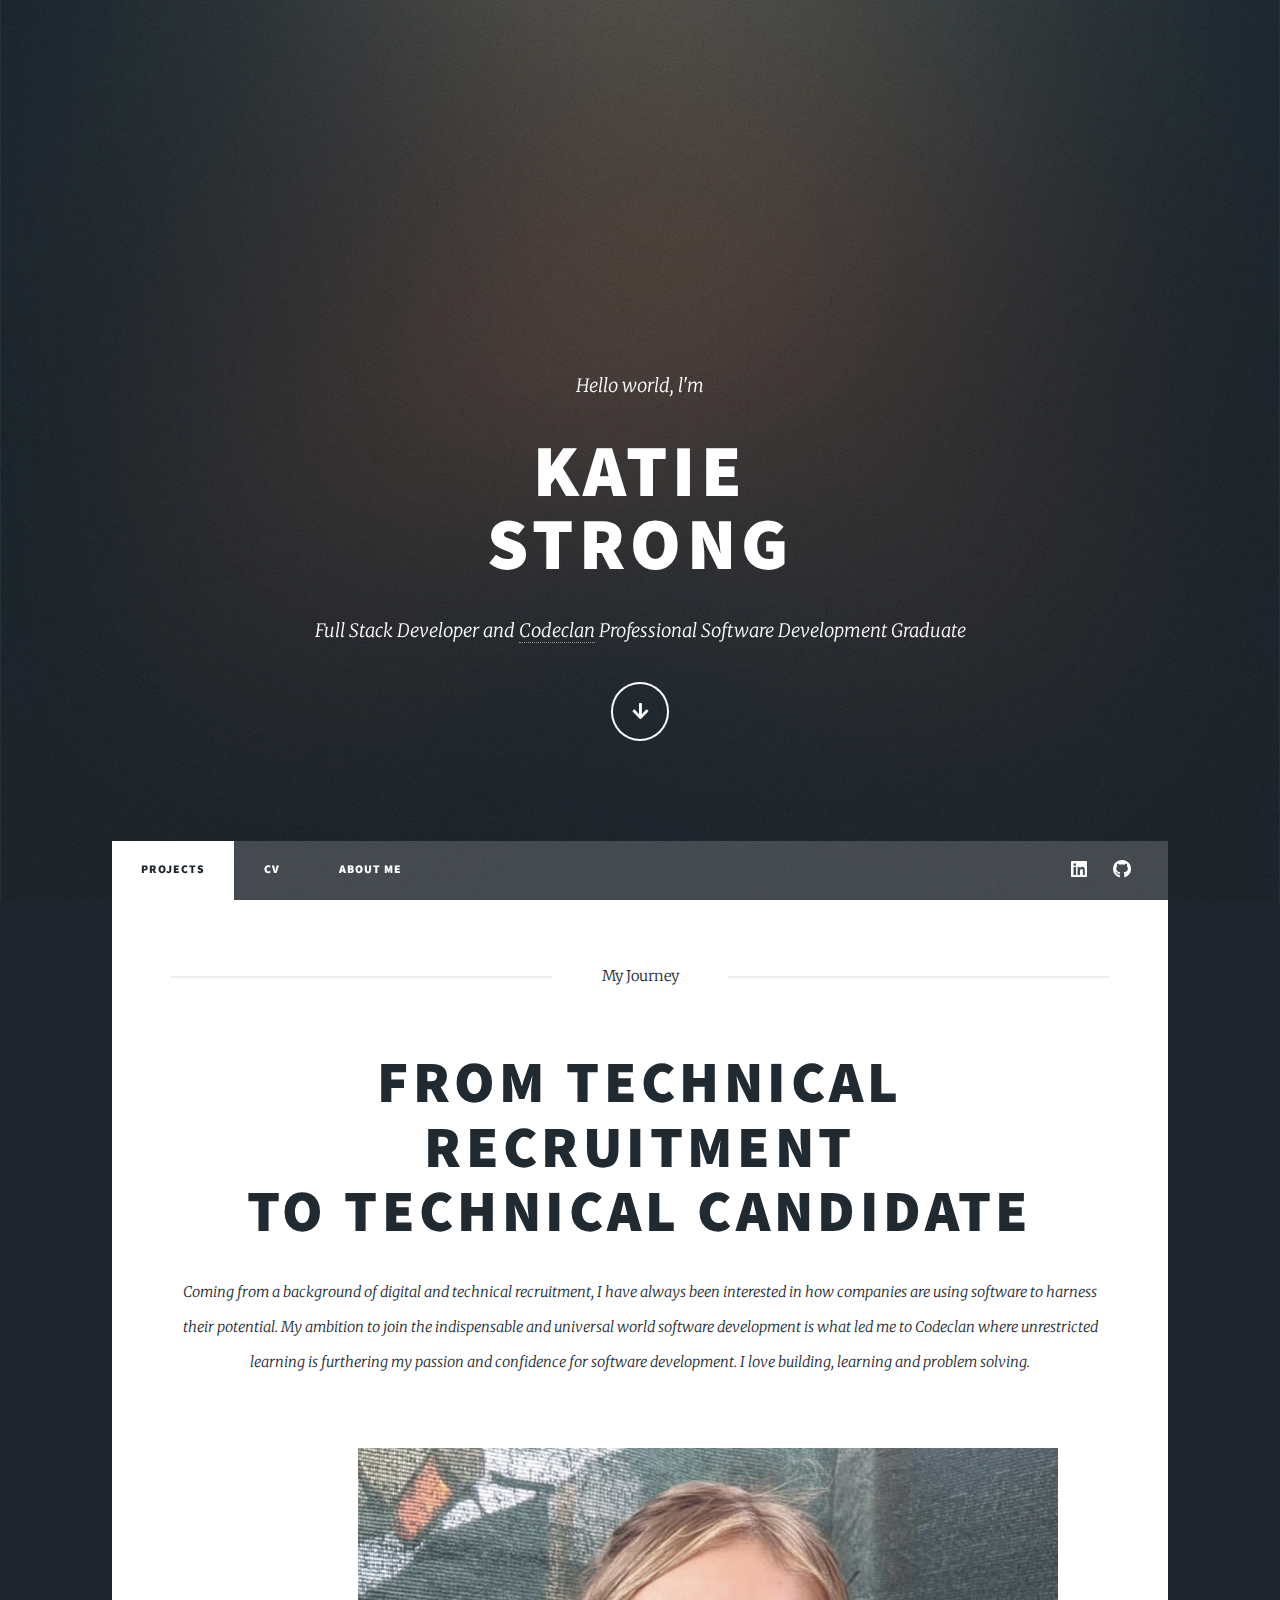
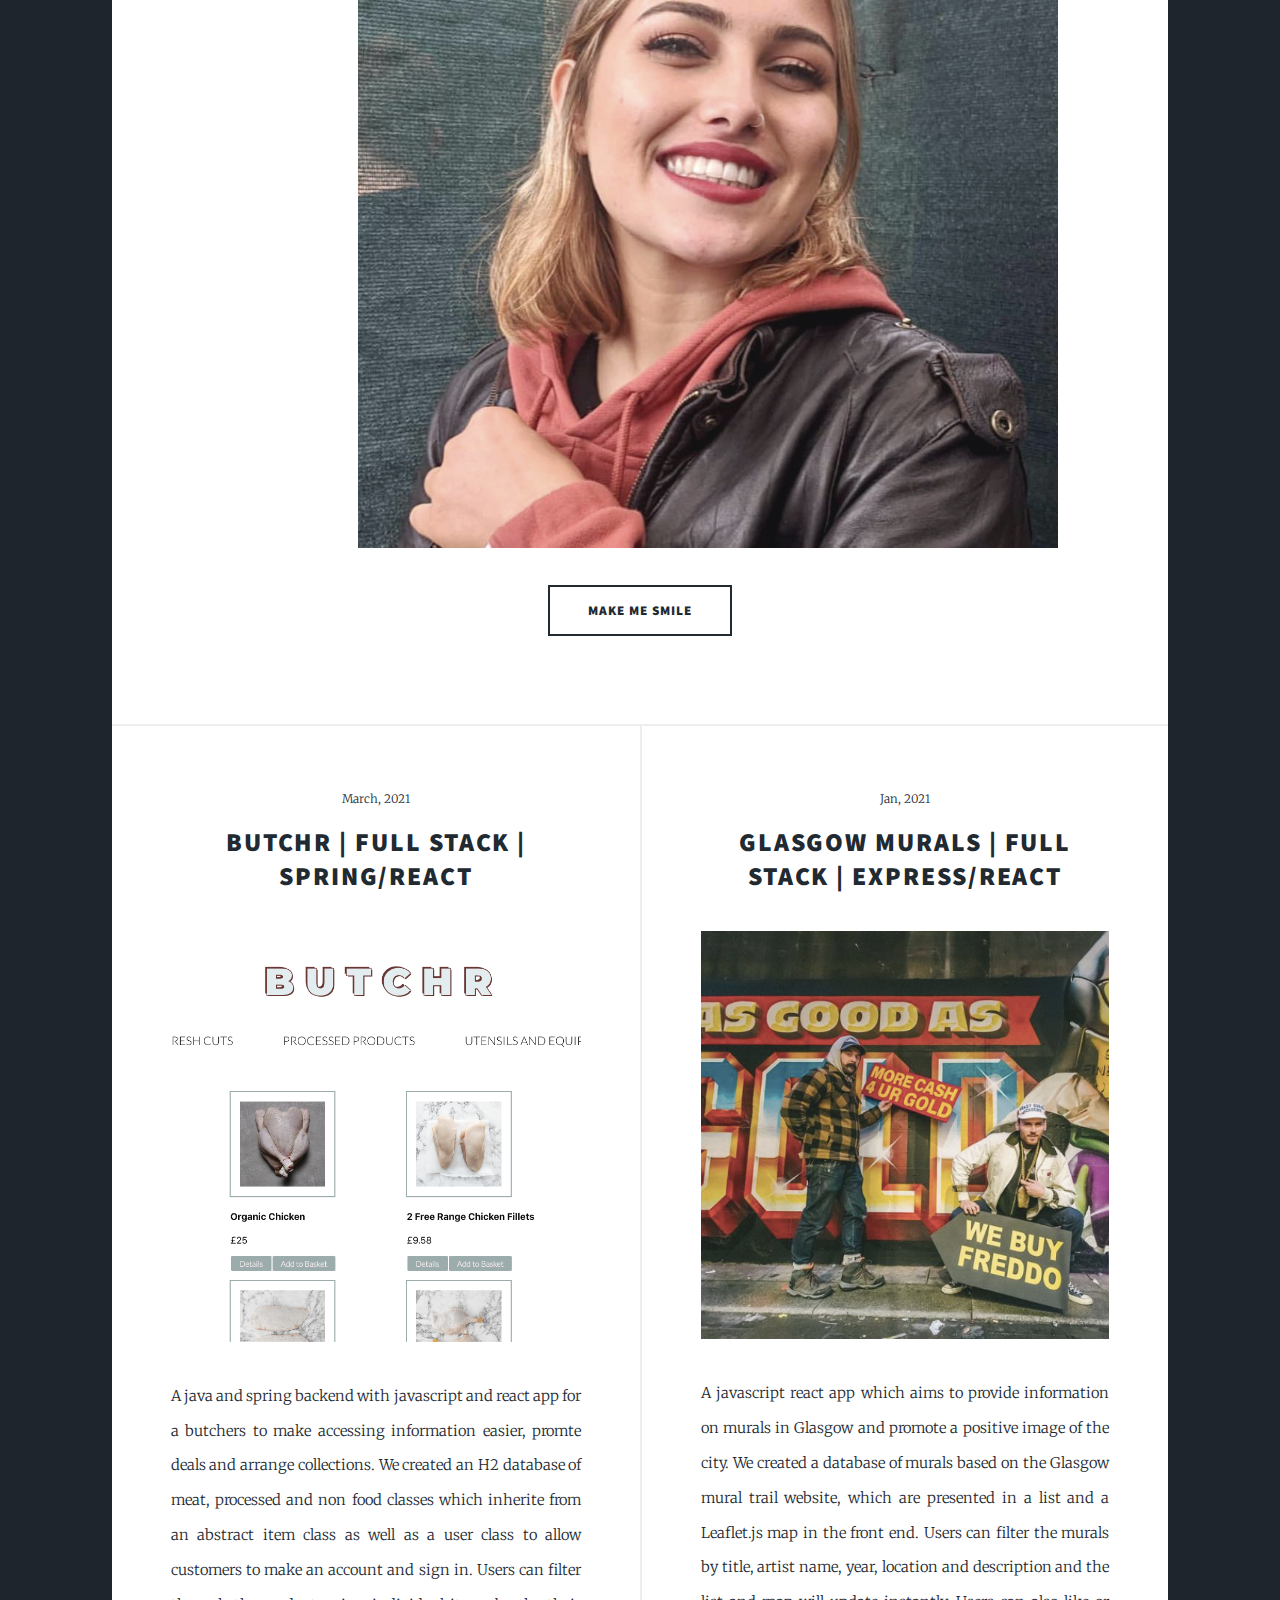
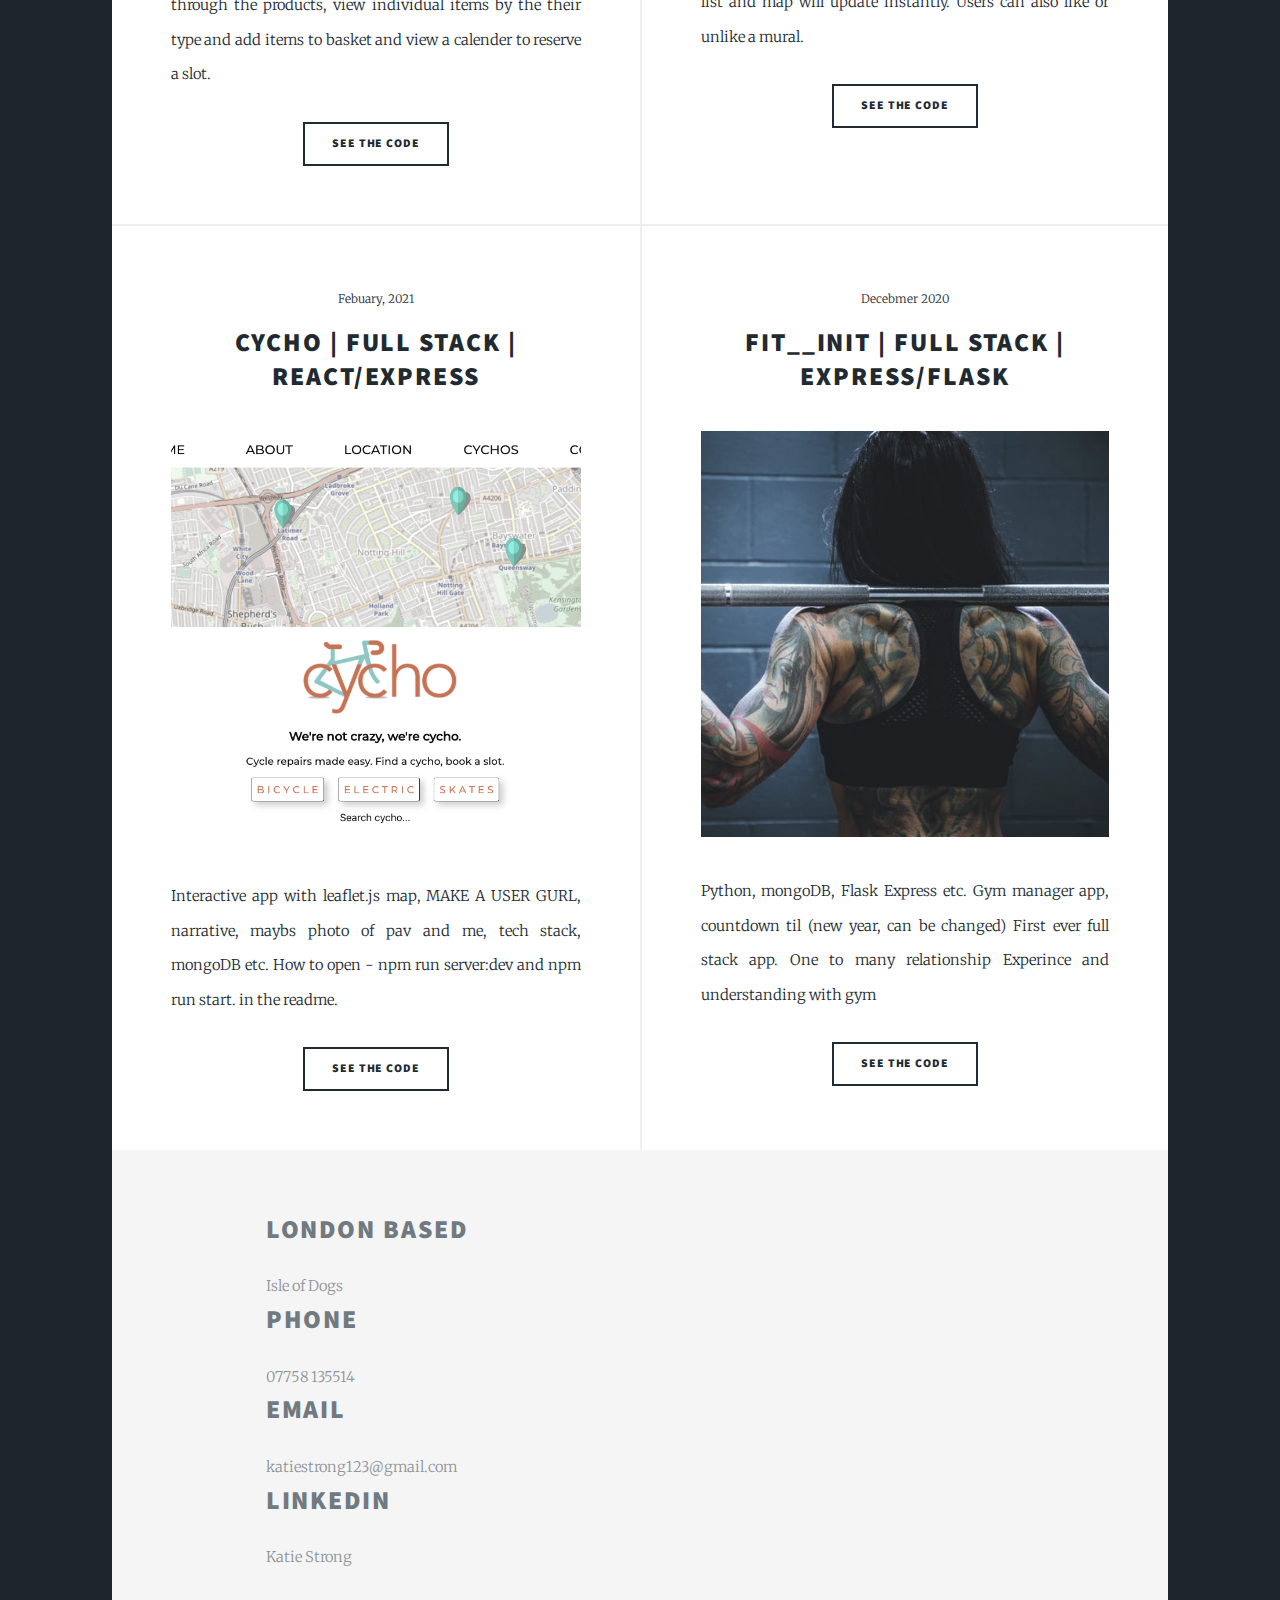
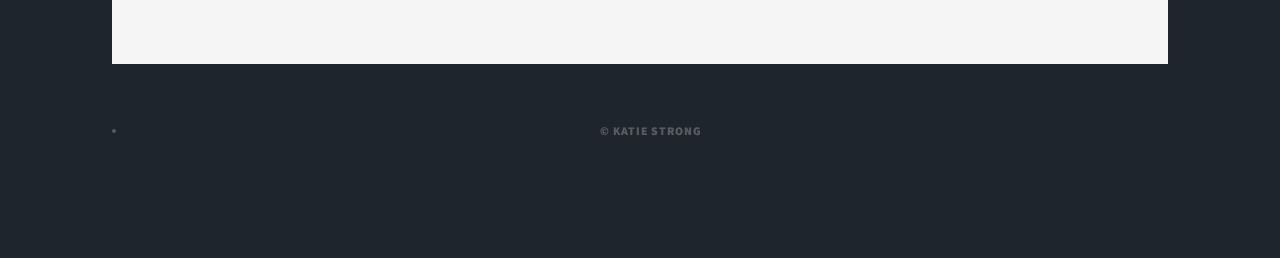
<file: index.html>
<!DOCTYPE HTML>
<html>
	<head>
		<title>Katie Strong</title>
		<meta charset="utf-8" />
		<meta name="viewport" content="width=device-width, initial-scale=1, user-scalable=no" />
		<link rel="stylesheet" href="assets/css/main.css" />
		<noscript><link rel="stylesheet" href="assets/css/noscript.css" /></noscript>
	</head>
	<body class="is-preload">

		<!-- Wrapper -->
			<div id="wrapper" class="fade-in">

				<!-- Intro -->
					<div id="intro">
						<p>Hello world, l'm</p>
						<h1>Katie<br />
						Strong</h1>
						<p>Full Stack Developer and <a href="https://codeclan.com/">Codeclan</a> Professional Software Development Graduate<br />
						</p>
						<ul class="actions">
							<li><a href="#header" class="button icon solid solo fa-arrow-down scrolly">Continue</a></li>
						</ul>
					</div>

				<!-- Header -->
					<header id="header">
						<a href="index.html" class="logo">readme.</a>
					</header>

				<!-- Nav -->
					<nav id="nav">
						<ul class="links">
							<li class="active"><a href="index.html">Projects</a></li>
							<li><a href="cv.html">CV</a></li>
							<li><a href="elements.html">About me</a></li>
						</ul>
						<ul class="icons">
							<li><a href="https://www.linkedin.com/in/katie-strong97" target="_blank" class="icon brands fa-linkedin"><span class="label">LinkedIn</span></a></li>
							<li><a href="https://github.com/katiestrong123"  target="_blank" class="icon brands fa-github"><span class="label">GitHub</span></a></li>
						</ul>
					</nav>

				<!-- Main -->
					<div id="main">

						<!-- Featured Post -->
							<article class="post featured">
								<header class="major">
									<span class="date">My Journey</span>
									<h2><a href="#">from technical recruitment <br />
									to technical candidate</a></h2>
									<p>Coming from a background of digital and technical recruitment, I have always been interested in how companies are using software to harness their potential. My ambition to join the indispensable and universal world software development is what led me to Codeclan where unrestricted learning is furthering my passion and confidence for software development. I love building, learning and problem solving.
									</p>
								</header>
								<a href="https://www.linkedin.com/in/katie-strong97" target="_blank" class="image fit"><img class="image-main" src="images/katie.jpeg" alt="" /></a>
								<ul class="actions special">

									<li><a href="images/KatieStrong.pdf" download="KatieStrong.pdf"  class="button large">Make me smile</a></li>
								</ul>
							</article>

						<!-- Posts -->
						<!-- BUTCHR	 -->
							<section class="posts">
								<article>
									<header>
										<span class="date">March, 2021</span>
										<h2><a href="#">BUTCHR | Full Stack | Spring/React</h2>
									</header>
									<a href="#" class="image fit"><img src="images/butchr.png" alt="" /></a>
									<p>
										A java and spring backend with javascript and react app for a butchers to make accessing information easier, promte deals and arrange collections. 
										We created an H2 database of meat, processed and non food classes which inherite from an abstract item class as well as a user class to allow customers to make an account and sign in. Users can filter through the products, view individual items by the their type and add items to basket and view a calender to reserve a slot. </p>
									<ul class="actions special">
										<li><a href="https://github.com/katiestrong123/Butchr" class="button" target="_blank">See the Code</a></li>
									</ul>
								</article>

				<!-- GlassMurals -->
								<article>
									<header>
										<span class="date"> Jan, 2021</span>
										<h2><a href="#">Glasgow Murals | Full Stack | Express/React</a></h2>
									</header>
									<a href="#" class="image fit"><img src="images/goodAsGold.png" alt="" /></a>
									<p>A javascript react app which aims to provide information on murals in Glasgow and promote a positive image of the city. We created a database of murals based on the Glasgow mural trail website, which are presented in a list and a Leaflet.js map in the front end. Users can filter the murals by title, artist name, year, location and description and the list and map will update instantly. Users can also like or unlike a mural.</p>
									<ul class="actions special">
										<li><a href="https://github.com/katiestrong123/murals-project" class="button">See the Code</a></li>
									</ul>
								</article>
				<!-- Cycho -->
								<article>
									<header>
										<span class="date">Febuary, 2021</span>
										<h2><a href="#">Cycho | Full Stack |
										React/Express</a></h2>
									</header>
									<a href="#" class="image fit"><img src="images/cycho.png" alt="" /></a>
									<p>Interactive app with leaflet.js map, MAKE A USER GURL, narrative, maybs photo of pav and me, tech stack, mongoDB etc. How to open - npm run server:dev and npm run start. in the readme.</p>
									<ul class="actions special">
										<li><a href="https://github.com/katiestrong123/cycho_project" class="button" target="_blank" >See the Code</a></li>
									</ul>
								</article>
				<!-- Gym manager -->
								<article>
									<header>
										<span class="date">Decebmer 2020</span>
										<h2><a href="#">fit__init | Full Stack | Express/Flask</a></h2>
									</header>
									<a href="#" class="image fit"><img src="images/gym.jpeg" alt="" /></a>
									<p>Python, mongoDB, Flask Express etc. Gym manager app, countdown til (new year, can be changed) First ever full stack app. One to many relationship Experince and understanding with gym</p>
									<ul class="actions special">
										<li><a href="https://github.com/katiestrong123/gym_manager" class="button">See the Code</a></li>
									</ul>
								</article>
							</section>
					</div>

				<footer id="footer">
						<h2>London Based</h2>Isle of Dogs 

						<h2>Phone</h2>07758 135514		
					
						<h2>Email</h2>katiestrong123@gmail.com			
			
						<h2>LinkedIn</h2>Katie Strong</a>
				</footer>

				<!-- Copyright -->
					<div id="copyright">
						<ul><li>&copy; Katie Strong</li> 
					</div>

			</div>

		<!-- Scripts -->
			<script src="assets/js/jquery.min.js"></script>
			<script src="assets/js/jquery.scrollex.min.js"></script>
			<script src="assets/js/jquery.scrolly.min.js"></script>
			<script src="assets/js/browser.min.js"></script>
			<script src="assets/js/breakpoints.min.js"></script>
			<script src="assets/js/util.js"></script>
			<script src="assets/js/main.js"></script>

	</body>
</html>
</file>
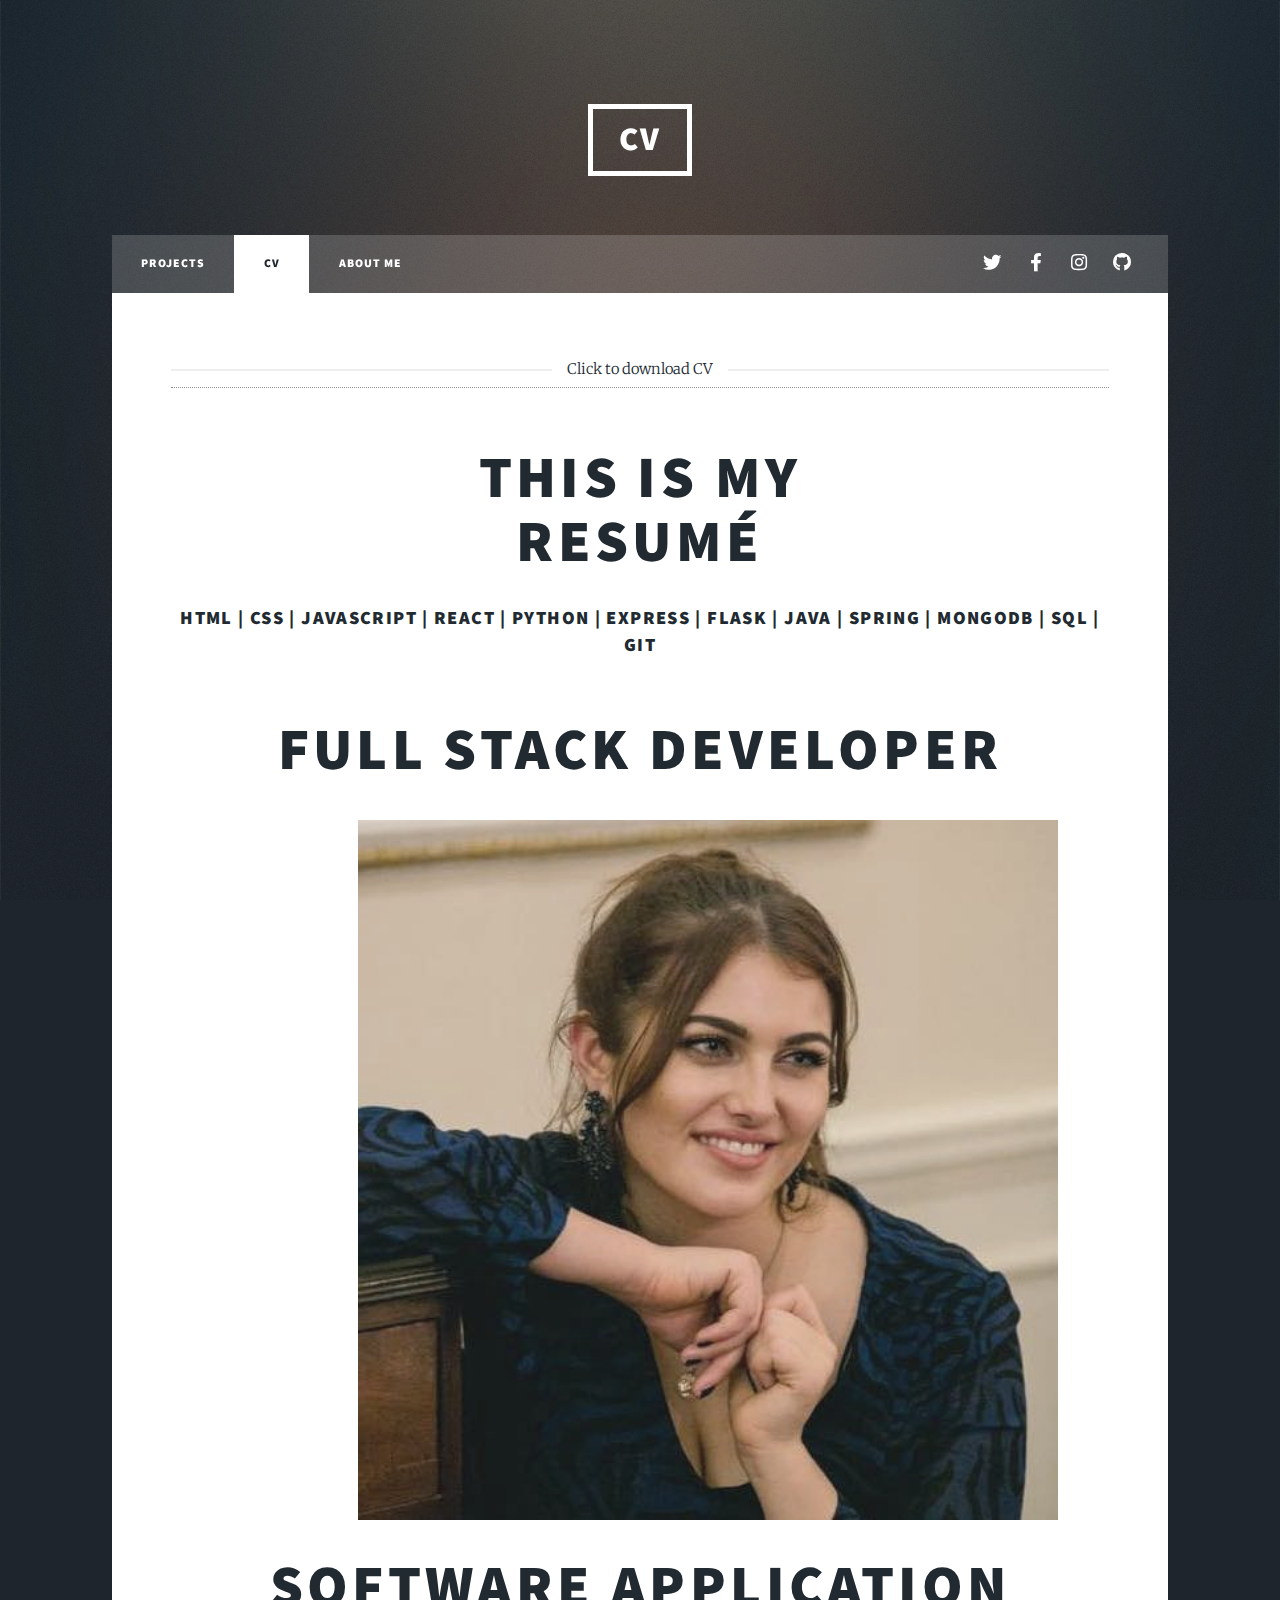
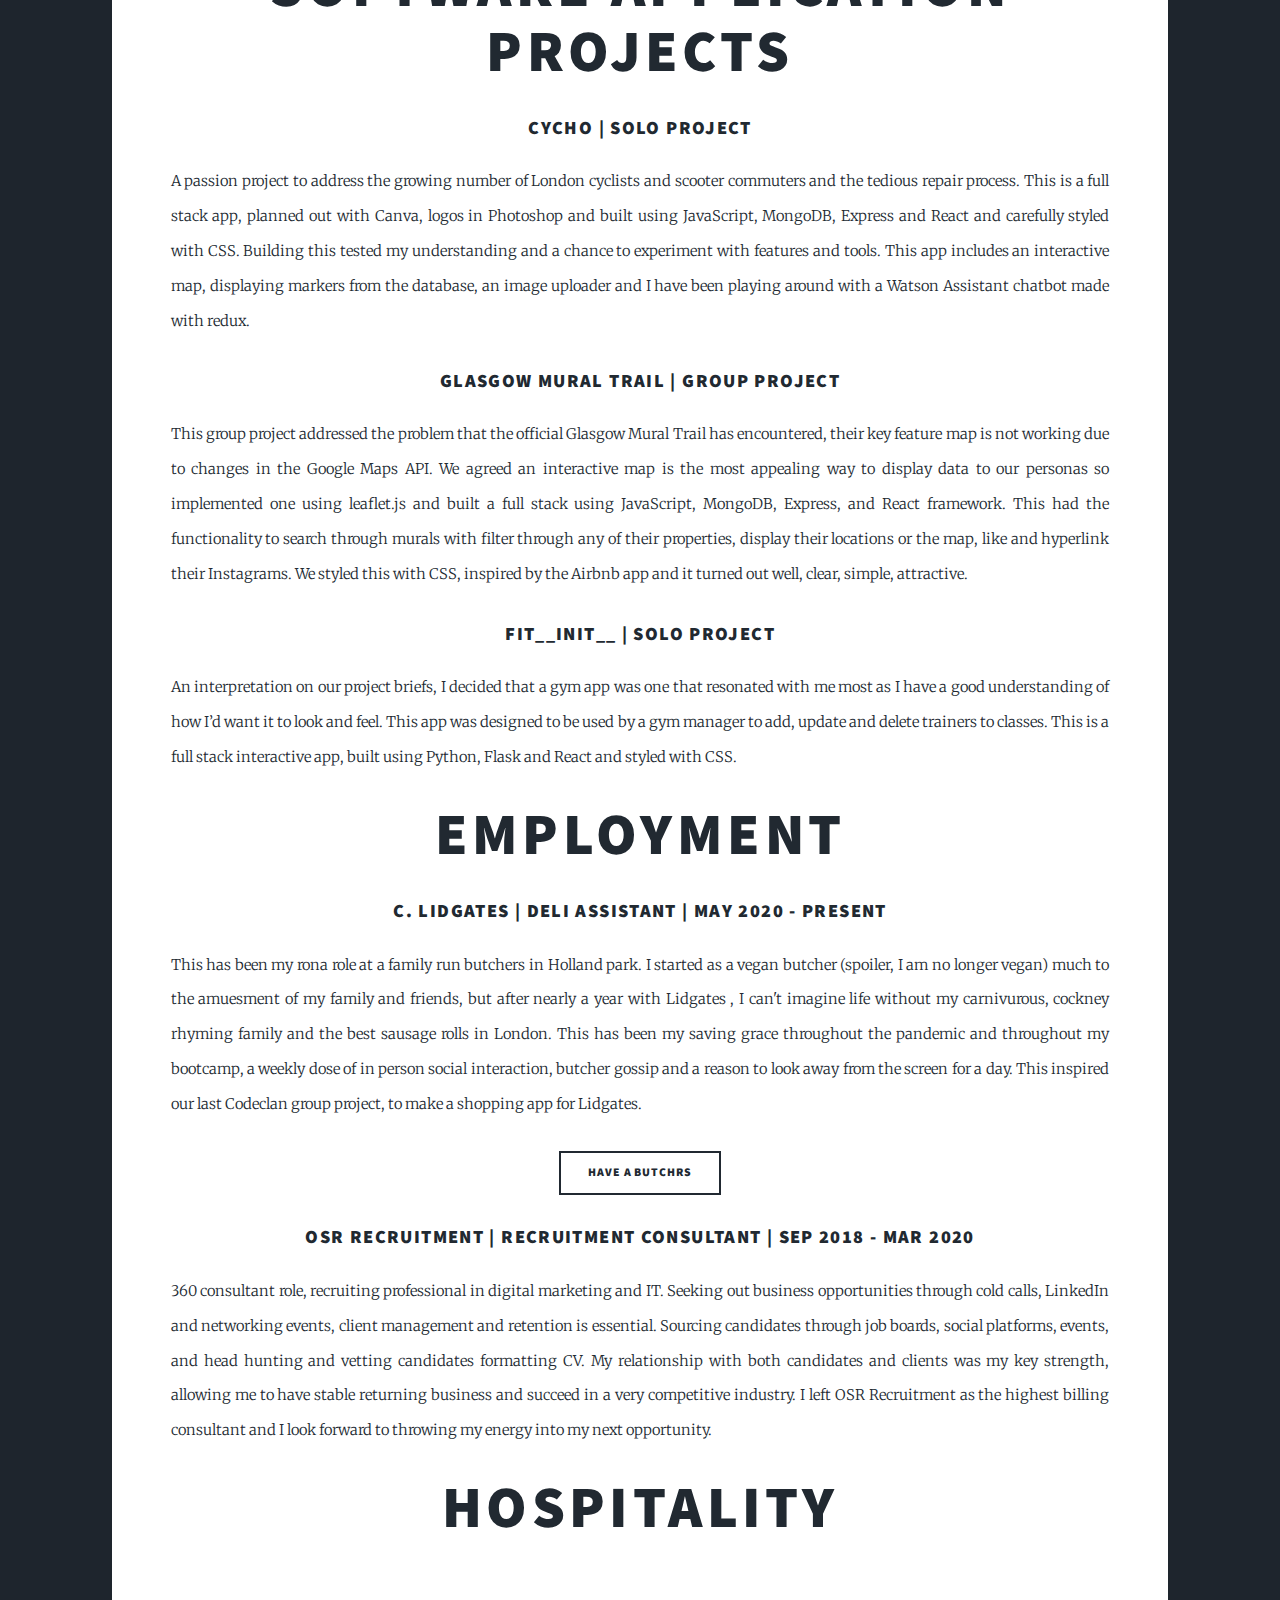
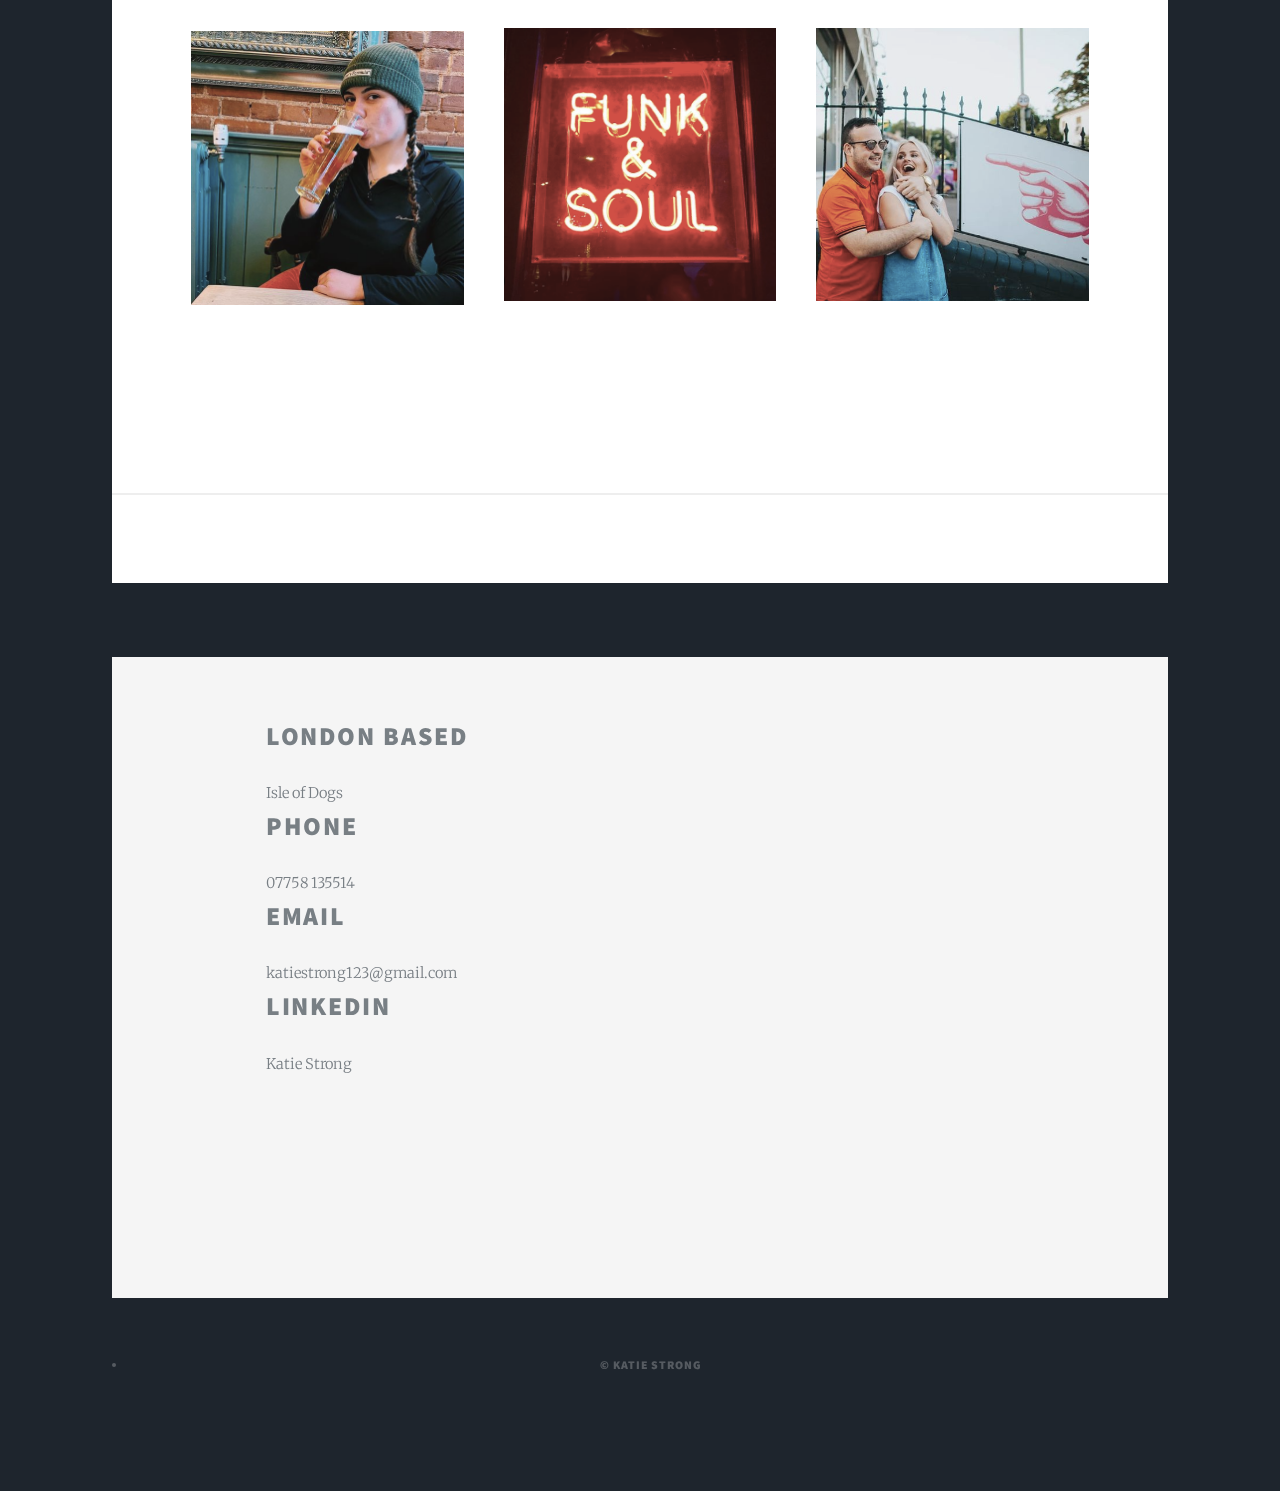
<file: cv.html>
<!DOCTYPE HTML>
<!--
	Massively by HTML5 UP
	html5up.net | @ajlkn
	Free for personal and commercial use under the CCA 3.0 license (html5up.net/license)
-->
<html>
	<head>
		<title>Katie Strong</title>
		<meta charset="utf-8" />
		<meta name="viewport" content="width=device-width, initial-scale=1, user-scalable=no" />
		<link rel="stylesheet" href="assets/css/main.css" />
		<noscript><link rel="stylesheet" href="assets/css/noscript.css" /></noscript>
	</head>
	<body class="is-preload">

		<!-- Wrapper -->
			<div id="wrapper">

				<!-- Header -->
					<header id="header">
						<a href="images/KatieStrong.pdf" download="KatieStrong.pdf" class="logo">CV</a>
					</header>

				<!-- Nav -->
					<nav id="nav">
						<ul class="links">
							<li><a href="index.html">Projects</a></li>
							<li class="active"><a href="cv.html"> CV </a></li>
							<li><a href="elements.html">About me</a></li>
						</ul>
						<ul class="icons">
							<li><a href="#" class="icon brands fa-twitter"><span class="label">Twitter</span></a></li>
							<li><a href="#" class="icon brands fa-facebook-f"><span class="label">Facebook</span></a></li>
							<li><a href="#" class="icon brands fa-instagram"><span class="label">Instagram</span></a></li>
							<li><a href="#" class="icon brands fa-github"><span class="label">GitHub</span></a></li>
						</ul>
					</nav>

				<!-- Main -->
					<div id="main">

						<!-- Post -->
							<section class="post">
								<header class="major">

									<a class="date" href="images/KatieStrong.pdf" download="KatieStrong.pdf" class="logo"><span class="date">Click to download CV</span>					 
									</a>
									<h1>This is my<br />
									RESUMÉ</h1>
									<h3>html | css | javascript | react | python | express | flask | java | spring | mongoDB | SQL | git </h3>
								</header>
								<h1>Full Stack Developer</h1>
								<div class="image fit">
									<img class="image-main" src="images/katie1.jpg" alt="" /></div>

								<h1>
									SOFTWARE APPLICATION PROJECTS</h1>

									<h3>CYCHO | SOLO PROJECT</h3>
								<p>
									A passion project to address the growing number of London cyclists and scooter commuters and the tedious repair process. This is a full stack app, planned out with Canva, logos in Photoshop and built using JavaScript, MongoDB, Express and React and carefully styled with CSS. Building this tested my understanding and a chance to experiment with features and tools. This app includes an interactive map, displaying markers from the database, an image uploader and I have been playing around with a Watson Assistant chatbot made with redux.
								</p>
									<h3>GLASGOW MURAL TRAIL | GROUP PROJECT</h3>
								<p>
									This group project addressed the problem that the official Glasgow Mural Trail has encountered, their key feature map is not working due to changes in the Google Maps API. We agreed an interactive map is the most appealing way to display data to our personas so implemented one using leaflet.js and built a full stack using JavaScript, MongoDB, Express, and React framework. This had the functionality to search through murals with filter through any of their properties, display their locations or the map, like and hyperlink their Instagrams. We styled this with CSS, inspired by the Airbnb app and it turned out well, clear, simple, attractive.	
								</p>
									<h3>FIT__INIT__ | SOLO PROJECT</h3>
								<p>
									An interpretation on our project briefs, I decided that a gym app was one that resonated with me most as I have a good understanding of how I’d want it to look and feel. This app was designed to be used by a gym manager to add, update and delete trainers to classes. This is a full stack interactive app, built using Python, Flask and React and styled with CSS.				
								</p>

								<h1>
									EMPLOYMENT </h1>
									<h3>C. Lidgates | Deli Assistant | May 2020 - Present </h3>
									<p>This has been my rona role at a family run butchers in Holland park. I started as a vegan butcher (spoiler, I am no longer vegan) much to the amuesment of my family and friends, but after nearly a year with Lidgates , I can't imagine life without my carnivurous, cockney rhyming  family and the best sausage rolls in London. This has been my saving grace throughout the pandemic and throughout my bootcamp, a weekly dose of in person social interaction, butcher gossip and a reason to look away from the screen for a day. 

									This inspired our last Codeclan group project, to make a shopping app for Lidgates. 
									</p>

									<ul class="actions special">
										<li><a href="https://github.com/katiestrong123/Butchr" class="button" target="_blank" >Have a Butchrs </a></li>
									</ul>


									<h3>OSR Recruitment | Recruitment Consultant | Sep 2018 - Mar 2020 </h3>
									<p>
										360 consultant role, recruiting professional in digital marketing and IT. Seeking out business opportunities through cold calls, LinkedIn and networking events, client management and retention is essential. Sourcing candidates through job boards, social platforms, events, and head hunting and vetting candidates formatting CV. My relationship with both candidates and clients was my key strength, allowing me to have stable returning business and succeed in a very competitive industry. I left OSR Recruitment as the highest billing consultant and I look forward to throwing my energy into my next opportunity.
									</p>

									<h1>Hospitality</h1>
									<div class="hospitality">

										<a href="#" class="image fit"><img src="images/pear.png" class="pear-img" />
											<div class="middle-pear">
												<div class="text">
													<h3>The Pear Tree | Fulham</h3>
													<h3>Waitress</h3>
													<h3>Sep 2015 - Apr 2016</h3>
												</div>
											
											</div>

										<a href="#" class="image fit"><img src="images/blues.png" class="blue-img"  />
											<div class="middle-blue">
												<div class="text">
													<h3>Blues Kitchen | Shoreditch</h3>
													<h3>Bartender</h3>
													<h3>Apr 2016 - Jun 2017</h3>
												</div>

											</div>
										<a href="#" class="image fit"><img src="images/wf.png" class="wf-img" />
											<div class="middle-wf">
												<div class=text>
													<h3>The Will & Flo  | Norwich</h3>
													<h3>Supervisor</h3>
													<h3>Jun 2017 - Oct 2017</h3>
												</div>
											</div>
									</div>
							</section>

					</div>
				<!-- Footer -->
				<footer id="footer">
							<h2>London Based</h2>Isle of Dogs 
	
							<h2>Phone</h2>07758 135514		
						
							<h2>Email</h2>katiestrong123@gmail.com			
				
							<h2>LinkedIn</h2>Katie Strong</a>
				</footer>


			<!-- Copyright -->
				<div id="copyright">
					<ul><li>&copy; Katie Strong</li> 
				</div>

		</div>

	<!-- Scripts -->
		<script src="assets/js/jquery.min.js"></script>
		<script src="assets/js/jquery.scrollex.min.js"></script>
		<script src="assets/js/jquery.scrolly.min.js"></script>
		<script src="assets/js/browser.min.js"></script>
		<script src="assets/js/breakpoints.min.js"></script>
		<script src="assets/js/util.js"></script>
		<script src="assets/js/main.js"></script>

</body>
</html>
</file>
<file: assets/css/main.css>
@import url(fontawesome-all.min.css);
@import url("https://fonts.googleapis.com/css?family=Merriweather:300,700,300italic,700italic|Source+Sans+Pro:900");

/*
	Massively by HTML5 UP
	html5up.net | @ajlkn
	Free for personal and commercial use under the CCA 3.0 license (html5up.net/license)
*/

html,
body,
div,
span,
applet,
object,
iframe,
h1,
h2,
h3,
h4,
h5,
h6,
p,
blockquote,
pre,
a,
abbr,
acronym,
address,
big,
cite,
code,
del,
dfn,
em,
img,
ins,
kbd,
q,
s,
samp,
small,
strike,
strong,
sub,
sup,
tt,
var,
b,
u,
i,
center,
dl,
dt,
dd,
ol,
ul,
li,
fieldset,
form,
label,
legend,
table,
caption,
tbody,
tfoot,
thead,
tr,
th,
td,
article,
aside,
canvas,
details,
embed,
figure,
figcaption,
footer,
header,
hgroup,
menu,
nav,
output,
ruby,
section,
summary,
time,
mark,
audio,
video {
  margin: 0;
  padding: 0;
  border: 0;
  font-size: 100%;
  font: inherit;
  vertical-align: baseline;
}
h3 {
  text-align: center;
}

article,
aside,
details,
figcaption,
figure,
footer,
header,
hgroup,
menu,
nav,
section {
  display: block;
}

body {
  line-height: 1;
}

ol,
ul {
  list-style: none;
}

blockquote,
q {
  quotes: none;
}

/* My css */

.image-main {
  max-height: 700px;
  max-width: 700px;
  margin-top: 10px;
  filter: grayscale(3%);
  opacity: 98%;
  margin-left: 20%;
}
.image-main:hover {
  filter: grayscale(0%);
  transition: 0.4s;
  opacity: 100%;
  -moz-transform: scale(1.05);
  -webkit-transform: scale(1.05);
  -ms-transform: scale(1.05);
  transform: scale(1.05);
  max-width: 700px;
}

blockquote:before,
blockquote:after,
q:before,
q:after {
  content: "";
  content: none;
}

table {
  border-collapse: collapse;
  border-spacing: 0;
}

body {
  -webkit-text-size-adjust: none;
}

mark {
  background-color: transparent;
  color: inherit;
}

input::-moz-focus-inner {
  border: 0;
  padding: 0;
}

input,
select,
textarea {
  -moz-appearance: none;
  -webkit-appearance: none;
  -ms-appearance: none;
  appearance: none;
}

/* Basic */

@-ms-viewport {
  width: device-width;
}

body {
  -ms-overflow-style: scrollbar;
}

@media screen and (max-width: 480px) {
  html,
  body {
    min-width: 320px;
  }
}

html {
  box-sizing: border-box;
}

*,
*:before,
*:after {
  box-sizing: inherit;
}

body {
  background-color: #1e252d;
}

body.is-preload *,
body.is-preload *:before,
body.is-preload *:after {
  -moz-animation: none !important;
  -webkit-animation: none !important;
  -ms-animation: none !important;
  animation: none !important;
  -moz-transition: none !important;
  -webkit-transition: none !important;
  -ms-transition: none !important;
  transition: none !important;
}

/* Type */

html {
  font-size: 16pt;
}

@media screen and (max-width: 1680px) {
  html {
    font-size: 12pt;
  }
}

@media screen and (max-width: 1280px) {
  html {
    font-size: 11pt;
  }
}

@media screen and (max-width: 360px) {
  html {
    font-size: 10pt;
  }
}

body {
  color: #212931;
}

body,
input,
select,
textarea {
  font-family: "Merriweather", Georgia, serif;
  font-weight: 300;
  font-size: 1rem;
  line-height: 2.375;
}

a {
  -moz-transition: color 0.2s ease-in-out, background-color 0.2s ease-in-out,
    border-color 0.2s ease-in-out, box-shadow 0.2s ease-in-out;
  -webkit-transition: color 0.2s ease-in-out, background-color 0.2s ease-in-out,
    border-color 0.2s ease-in-out, box-shadow 0.2s ease-in-out;
  -ms-transition: color 0.2s ease-in-out, background-color 0.2s ease-in-out,
    border-color 0.2s ease-in-out, box-shadow 0.2s ease-in-out;
  transition: color 0.2s ease-in-out, background-color 0.2s ease-in-out,
    border-color 0.2s ease-in-out, box-shadow 0.2s ease-in-out;
  border-bottom: dotted 1px;
  text-decoration: none;
}

a:hover {
  border-bottom-color: transparent;
}

strong,
b {
  font-weight: 600;
}

em,
i {
  font-style: italic;
}

p {
  text-align: justify;
  margin: 0 0 2rem 0;
}

h1,
h2,
h3,
h4,
h5,
h6 {
  font-family: "Source Sans Pro", Helvetica, sans-serif;
  font-weight: 900;
  line-height: 1.5;
  letter-spacing: 0.075em;
  text-transform: uppercase;
  margin: 0 0 1rem 0;
}

h1 a,
h2 a,
h3 a,
h4 a,
h5 a,
h6 a {
  border-bottom: 0;
  color: inherit;
  text-decoration: none;
}

h1 {
  font-size: 4rem;
  line-height: 1.1;
  margin: 0 0 2rem 0;
}

h2 {
  font-size: 1.75rem;
  line-height: 1.3;
  margin: 0 0 1.5rem 0;
}

h3 {
  font-size: 1.25rem;
  margin: 0 0 1.5rem 0;
}

h4 {
  font-size: 1rem;
}

h5 {
  font-size: 0.9rem;
}

h6 {
  font-size: 0.8rem;
}

sub {
  font-size: 0.8rem;
  position: relative;
  top: 0.5rem;
}

sup {
  font-size: 0.8rem;
  position: relative;
  top: -0.5rem;
}

blockquote {
  border-left: solid 4px;
  font-style: italic;
  margin: 0 0 2rem 0;
  padding: 0.5rem 0 0.5rem 2rem;
}

code {
  border: solid 2px;
  font-family: "Courier New", monospace;
  font-size: 0.9rem;
  margin: 0 0.25rem;
  padding: 0.25rem 0.65rem;
}

pre {
  -webkit-overflow-scrolling: touch;
  font-family: "Courier New", monospace;
  font-size: 0.9rem;
  margin: 0 0 2rem 0;
}

pre code {
  display: block;
  line-height: 1.75;
  padding: 1rem 1.5rem;
  overflow-x: auto;
}

hr {
  border: 0;
  border-bottom: solid 2px;
  margin: 3rem 0;
}

hr.major {
  margin: 5rem 0;
}

.align-left {
  text-align: left;
}

.align-center {
  text-align: center;
}

.align-right {
  text-align: right;
}

input,
select,
textarea {
  color: #212931;
}

a {
  color: #212931;
  border-bottom-color: rgba(33, 41, 49, 0.5);
}

a:hover {
  border-bottom-color: transparent;
  color: #18bfef !important;
}

strong,
b {
  color: #212931;
}

h1,
h2,
h3,
h4,
h5,
h6 {
  color: #212931;
}

blockquote {
  border-left-color: #eeeeee;
}

code {
  background: rgba(220, 220, 220, 0.25);
  border-color: #eeeeee;
}

hr {
  border-bottom-color: #eeeeee;
}

/* Row */

.row {
  display: flex;
  flex-wrap: wrap;
  box-sizing: border-box;
  align-items: stretch;
}

.row > * {
  box-sizing: border-box;
}

.row.gtr-uniform > * > :last-child {
  margin-bottom: 0;
}

.row.aln-left {
  justify-content: flex-start;
}

.row.aln-center {
  justify-content: center;
}

.row.aln-right {
  justify-content: flex-end;
}

.row.aln-top {
  align-items: flex-start;
}

.row.aln-middle {
  align-items: center;
}

.row.aln-bottom {
  align-items: flex-end;
}

.row > .imp {
  order: -1;
}

.row > .col-1 {
  width: 8.33333%;
}

.row > .off-1 {
  margin-left: 8.33333%;
}

.row > .col-2 {
  width: 16.66667%;
}

.row > .off-2 {
  margin-left: 16.66667%;
}

.row > .col-3 {
  width: 25%;
}

.row > .off-3 {
  margin-left: 25%;
}

.row > .col-4 {
  width: 33.33333%;
}

.row > .off-4 {
  margin-left: 33.33333%;
}

.row > .col-5 {
  width: 41.66667%;
}

.row > .off-5 {
  margin-left: 41.66667%;
}

.row > .col-6 {
  width: 50%;
}

.row > .off-6 {
  margin-left: 50%;
}

.row > .col-7 {
  width: 58.33333%;
}

.row > .off-7 {
  margin-left: 58.33333%;
}

.row > .col-8 {
  width: 66.66667%;
}

.row > .off-8 {
  margin-left: 66.66667%;
}

.row > .col-9 {
  width: 75%;
}

.row > .off-9 {
  margin-left: 75%;
}

.row > .col-10 {
  width: 83.33333%;
}

.row > .off-10 {
  margin-left: 83.33333%;
}

.row > .col-11 {
  width: 91.66667%;
}

.row > .off-11 {
  margin-left: 91.66667%;
}

.row > .col-12 {
  width: 100%;
}

.row > .off-12 {
  margin-left: 100%;
}

.row.gtr-0 {
  margin-top: 0;
  margin-left: 0rem;
}

.row.gtr-0 > * {
  padding: 0 0 0 0rem;
}

.row.gtr-0.gtr-uniform {
  margin-top: 0rem;
}

.row.gtr-0.gtr-uniform > * {
  padding-top: 0rem;
}

.row.gtr-25 {
  margin-top: 0;
  margin-left: -0.375rem;
}

.row.gtr-25 > * {
  padding: 0 0 0 0.375rem;
}

.row.gtr-25.gtr-uniform {
  margin-top: -0.375rem;
}

.row.gtr-25.gtr-uniform > * {
  padding-top: 0.375rem;
}

.row.gtr-50 {
  margin-top: 0;
  margin-left: -0.75rem;
}

.row.gtr-50 > * {
  padding: 0 0 0 0.75rem;
}

.row.gtr-50.gtr-uniform {
  margin-top: -0.75rem;
}

.row.gtr-50.gtr-uniform > * {
  padding-top: 0.75rem;
}

.row {
  margin-top: 0;
  margin-left: -1.5rem;
}

.row > * {
  padding: 0 0 0 1.5rem;
}

.row.gtr-uniform {
  margin-top: -1.5rem;
}

.row.gtr-uniform > * {
  padding-top: 1.5rem;
}

.row.gtr-150 {
  margin-top: 0;
  margin-left: -2.25rem;
}

.row.gtr-150 > * {
  padding: 0 0 0 2.25rem;
}

.row.gtr-150.gtr-uniform {
  margin-top: -2.25rem;
}

.row.gtr-150.gtr-uniform > * {
  padding-top: 2.25rem;
}

.row.gtr-200 {
  margin-top: 0;
  margin-left: -3rem;
}

.row.gtr-200 > * {
  padding: 0 0 0 3rem;
}

.row.gtr-200.gtr-uniform {
  margin-top: -3rem;
}

.row.gtr-200.gtr-uniform > * {
  padding-top: 3rem;
}

@media screen and (max-width: 1680px) {
  .row {
    display: flex;
    flex-wrap: wrap;
    box-sizing: border-box;
    align-items: stretch;
  }

  .row > * {
    box-sizing: border-box;
  }

  .row.gtr-uniform > * > :last-child {
    margin-bottom: 0;
  }

  .row.aln-left {
    justify-content: flex-start;
  }

  .row.aln-center {
    justify-content: center;
  }

  .row.aln-right {
    justify-content: flex-end;
  }

  .row.aln-top {
    align-items: flex-start;
  }

  .row.aln-middle {
    align-items: center;
  }

  .row.aln-bottom {
    align-items: flex-end;
  }

  .row > .imp-xlarge {
    order: -1;
  }

  .row > .col-1-xlarge {
    width: 8.33333%;
  }

  .row > .off-1-xlarge {
    margin-left: 8.33333%;
  }

  .row > .col-2-xlarge {
    width: 16.66667%;
  }

  .row > .off-2-xlarge {
    margin-left: 16.66667%;
  }

  .row > .col-3-xlarge {
    width: 25%;
  }

  .row > .off-3-xlarge {
    margin-left: 25%;
  }

  .row > .col-4-xlarge {
    width: 33.33333%;
  }

  .row > .off-4-xlarge {
    margin-left: 33.33333%;
  }

  .row > .col-5-xlarge {
    width: 41.66667%;
  }

  .row > .off-5-xlarge {
    margin-left: 41.66667%;
  }

  .row > .col-6-xlarge {
    width: 50%;
  }

  .row > .off-6-xlarge {
    margin-left: 50%;
  }

  .row > .col-7-xlarge {
    width: 58.33333%;
  }

  .row > .off-7-xlarge {
    margin-left: 58.33333%;
  }

  .row > .col-8-xlarge {
    width: 66.66667%;
  }

  .row > .off-8-xlarge {
    margin-left: 66.66667%;
  }

  .row > .col-9-xlarge {
    width: 75%;
  }

  .row > .off-9-xlarge {
    margin-left: 75%;
  }

  .row > .col-10-xlarge {
    width: 83.33333%;
  }

  .row > .off-10-xlarge {
    margin-left: 83.33333%;
  }

  .row > .col-11-xlarge {
    width: 91.66667%;
  }

  .row > .off-11-xlarge {
    margin-left: 91.66667%;
  }

  .row > .col-12-xlarge {
    width: 100%;
  }

  .row > .off-12-xlarge {
    margin-left: 100%;
  }

  .row.gtr-0 {
    margin-top: 0;
    margin-left: 0rem;
  }

  .row.gtr-0 > * {
    padding: 0 0 0 0rem;
  }

  .row.gtr-0.gtr-uniform {
    margin-top: 0rem;
  }

  .row.gtr-0.gtr-uniform > * {
    padding-top: 0rem;
  }

  .row.gtr-25 {
    margin-top: 0;
    margin-left: -0.375rem;
  }

  .row.gtr-25 > * {
    padding: 0 0 0 0.375rem;
  }

  .row.gtr-25.gtr-uniform {
    margin-top: -0.375rem;
  }

  .row.gtr-25.gtr-uniform > * {
    padding-top: 0.375rem;
  }

  .row.gtr-50 {
    margin-top: 0;
    margin-left: -0.75rem;
  }

  .row.gtr-50 > * {
    padding: 0 0 0 0.75rem;
  }

  .row.gtr-50.gtr-uniform {
    margin-top: -0.75rem;
  }

  .row.gtr-50.gtr-uniform > * {
    padding-top: 0.75rem;
  }

  .row {
    margin-top: 0;
    margin-left: -1.5rem;
  }

  .row > * {
    padding: 0 0 0 1.5rem;
  }

  .row.gtr-uniform {
    margin-top: -1.5rem;
  }

  .row.gtr-uniform > * {
    padding-top: 1.5rem;
  }

  .row.gtr-150 {
    margin-top: 0;
    margin-left: -2.25rem;
  }

  .row.gtr-150 > * {
    padding: 0 0 0 2.25rem;
  }

  .row.gtr-150.gtr-uniform {
    margin-top: -2.25rem;
  }

  .row.gtr-150.gtr-uniform > * {
    padding-top: 2.25rem;
  }

  .row.gtr-200 {
    margin-top: 0;
    margin-left: -3rem;
  }

  .row.gtr-200 > * {
    padding: 0 0 0 3rem;
  }

  .row.gtr-200.gtr-uniform {
    margin-top: -3rem;
  }

  .row.gtr-200.gtr-uniform > * {
    padding-top: 3rem;
  }
}

@media screen and (max-width: 1280px) {
  .row {
    display: flex;
    flex-wrap: wrap;
    box-sizing: border-box;
    align-items: stretch;
  }

  .row > * {
    box-sizing: border-box;
  }

  .row.gtr-uniform > * > :last-child {
    margin-bottom: 0;
  }

  .row.aln-left {
    justify-content: flex-start;
  }

  .row.aln-center {
    justify-content: center;
  }

  .row.aln-right {
    justify-content: flex-end;
  }

  .row.aln-top {
    align-items: flex-start;
  }

  .row.aln-middle {
    align-items: center;
  }

  .row.aln-bottom {
    align-items: flex-end;
  }

  .row > .imp-large {
    order: -1;
  }

  .row > .col-1-large {
    width: 8.33333%;
  }

  .row > .off-1-large {
    margin-left: 8.33333%;
  }

  .row > .col-2-large {
    width: 16.66667%;
  }

  .row > .off-2-large {
    margin-left: 16.66667%;
  }

  .row > .col-3-large {
    width: 25%;
  }

  .row > .off-3-large {
    margin-left: 25%;
  }

  .row > .col-4-large {
    width: 33.33333%;
  }

  .row > .off-4-large {
    margin-left: 33.33333%;
  }

  .row > .col-5-large {
    width: 41.66667%;
  }

  .row > .off-5-large {
    margin-left: 41.66667%;
  }

  .row > .col-6-large {
    width: 50%;
  }

  .row > .off-6-large {
    margin-left: 50%;
  }

  .row > .col-7-large {
    width: 58.33333%;
  }

  .row > .off-7-large {
    margin-left: 58.33333%;
  }

  .row > .col-8-large {
    width: 66.66667%;
  }

  .row > .off-8-large {
    margin-left: 66.66667%;
  }

  .row > .col-9-large {
    width: 75%;
  }

  .row > .off-9-large {
    margin-left: 75%;
  }

  .row > .col-10-large {
    width: 83.33333%;
  }

  .row > .off-10-large {
    margin-left: 83.33333%;
  }

  .row > .col-11-large {
    width: 91.66667%;
  }

  .row > .off-11-large {
    margin-left: 91.66667%;
  }

  .row > .col-12-large {
    width: 100%;
  }

  .row > .off-12-large {
    margin-left: 100%;
  }

  .row.gtr-0 {
    margin-top: 0;
    margin-left: 0rem;
  }

  .row.gtr-0 > * {
    padding: 0 0 0 0rem;
  }

  .row.gtr-0.gtr-uniform {
    margin-top: 0rem;
  }

  .row.gtr-0.gtr-uniform > * {
    padding-top: 0rem;
  }

  .row.gtr-25 {
    margin-top: 0;
    margin-left: -0.375rem;
  }

  .row.gtr-25 > * {
    padding: 0 0 0 0.375rem;
  }

  .row.gtr-25.gtr-uniform {
    margin-top: -0.375rem;
  }

  .row.gtr-25.gtr-uniform > * {
    padding-top: 0.375rem;
  }

  .row.gtr-50 {
    margin-top: 0;
    margin-left: -0.75rem;
  }

  .row.gtr-50 > * {
    padding: 0 0 0 0.75rem;
  }

  .row.gtr-50.gtr-uniform {
    margin-top: -0.75rem;
  }

  .row.gtr-50.gtr-uniform > * {
    padding-top: 0.75rem;
  }

  .row {
    margin-top: 0;
    margin-left: -1.5rem;
  }

  .row > * {
    padding: 0 0 0 1.5rem;
  }

  .row.gtr-uniform {
    margin-top: -1.5rem;
  }

  .row.gtr-uniform > * {
    padding-top: 1.5rem;
  }

  .row.gtr-150 {
    margin-top: 0;
    margin-left: -2.25rem;
  }

  .row.gtr-150 > * {
    padding: 0 0 0 2.25rem;
  }

  .row.gtr-150.gtr-uniform {
    margin-top: -2.25rem;
  }

  .row.gtr-150.gtr-uniform > * {
    padding-top: 2.25rem;
  }

  .row.gtr-200 {
    margin-top: 0;
    margin-left: -3rem;
  }

  .row.gtr-200 > * {
    padding: 0 0 0 3rem;
  }

  .row.gtr-200.gtr-uniform {
    margin-top: -3rem;
  }

  .row.gtr-200.gtr-uniform > * {
    padding-top: 3rem;
  }
}

@media screen and (max-width: 980px) {
  .row {
    display: flex;
    flex-wrap: wrap;
    box-sizing: border-box;
    align-items: stretch;
  }

  .row > * {
    box-sizing: border-box;
  }

  .row.gtr-uniform > * > :last-child {
    margin-bottom: 0;
  }

  .row.aln-left {
    justify-content: flex-start;
  }

  .row.aln-center {
    justify-content: center;
  }

  .row.aln-right {
    justify-content: flex-end;
  }

  .row.aln-top {
    align-items: flex-start;
  }

  .row.aln-middle {
    align-items: center;
  }

  .row.aln-bottom {
    align-items: flex-end;
  }

  .row > .imp-medium {
    order: -1;
  }

  .row > .col-1-medium {
    width: 8.33333%;
  }

  .row > .off-1-medium {
    margin-left: 8.33333%;
  }

  .row > .col-2-medium {
    width: 16.66667%;
  }

  .row > .off-2-medium {
    margin-left: 16.66667%;
  }

  .row > .col-3-medium {
    width: 25%;
  }

  .row > .off-3-medium {
    margin-left: 25%;
  }

  .row > .col-4-medium {
    width: 33.33333%;
  }

  .row > .off-4-medium {
    margin-left: 33.33333%;
  }

  .row > .col-5-medium {
    width: 41.66667%;
  }

  .row > .off-5-medium {
    margin-left: 41.66667%;
  }

  .row > .col-6-medium {
    width: 50%;
  }

  .row > .off-6-medium {
    margin-left: 50%;
  }

  .row > .col-7-medium {
    width: 58.33333%;
  }

  .row > .off-7-medium {
    margin-left: 58.33333%;
  }

  .row > .col-8-medium {
    width: 66.66667%;
  }

  .row > .off-8-medium {
    margin-left: 66.66667%;
  }

  .row > .col-9-medium {
    width: 75%;
  }

  .row > .off-9-medium {
    margin-left: 75%;
  }

  .row > .col-10-medium {
    width: 83.33333%;
  }

  .row > .off-10-medium {
    margin-left: 83.33333%;
  }

  .row > .col-11-medium {
    width: 91.66667%;
  }

  .row > .off-11-medium {
    margin-left: 91.66667%;
  }

  .row > .col-12-medium {
    width: 100%;
  }

  .row > .off-12-medium {
    margin-left: 100%;
  }

  .row.gtr-0 {
    margin-top: 0;
    margin-left: 0rem;
  }

  .row.gtr-0 > * {
    padding: 0 0 0 0rem;
  }

  .row.gtr-0.gtr-uniform {
    margin-top: 0rem;
  }

  .row.gtr-0.gtr-uniform > * {
    padding-top: 0rem;
  }

  .row.gtr-25 {
    margin-top: 0;
    margin-left: -0.375rem;
  }

  .row.gtr-25 > * {
    padding: 0 0 0 0.375rem;
  }

  .row.gtr-25.gtr-uniform {
    margin-top: -0.375rem;
  }

  .row.gtr-25.gtr-uniform > * {
    padding-top: 0.375rem;
  }

  .row.gtr-50 {
    margin-top: 0;
    margin-left: -0.75rem;
  }

  .row.gtr-50 > * {
    padding: 0 0 0 0.75rem;
  }

  .row.gtr-50.gtr-uniform {
    margin-top: -0.75rem;
  }

  .row.gtr-50.gtr-uniform > * {
    padding-top: 0.75rem;
  }

  .row {
    margin-top: 0;
    margin-left: -1.5rem;
  }

  .row > * {
    padding: 0 0 0 1.5rem;
  }

  .row.gtr-uniform {
    margin-top: -1.5rem;
  }

  .row.gtr-uniform > * {
    padding-top: 1.5rem;
  }

  .row.gtr-150 {
    margin-top: 0;
    margin-left: -2.25rem;
  }

  .row.gtr-150 > * {
    padding: 0 0 0 2.25rem;
  }

  .row.gtr-150.gtr-uniform {
    margin-top: -2.25rem;
  }

  .row.gtr-150.gtr-uniform > * {
    padding-top: 2.25rem;
  }

  .row.gtr-200 {
    margin-top: 0;
    margin-left: -3rem;
  }

  .row.gtr-200 > * {
    padding: 0 0 0 3rem;
  }

  .row.gtr-200.gtr-uniform {
    margin-top: -3rem;
  }

  .row.gtr-200.gtr-uniform > * {
    padding-top: 3rem;
  }
}

@media screen and (max-width: 736px) {
  .row {
    display: flex;
    flex-wrap: wrap;
    box-sizing: border-box;
    align-items: stretch;
  }

  .row > * {
    box-sizing: border-box;
  }

  .row.gtr-uniform > * > :last-child {
    margin-bottom: 0;
  }

  .row.aln-left {
    justify-content: flex-start;
  }

  .row.aln-center {
    justify-content: center;
  }

  .row.aln-right {
    justify-content: flex-end;
  }

  .row.aln-top {
    align-items: flex-start;
  }

  .row.aln-middle {
    align-items: center;
  }

  .row.aln-bottom {
    align-items: flex-end;
  }

  .row > .imp-small {
    order: -1;
  }

  .row > .col-1-small {
    width: 8.33333%;
  }

  .row > .off-1-small {
    margin-left: 8.33333%;
  }

  .row > .col-2-small {
    width: 16.66667%;
  }

  .row > .off-2-small {
    margin-left: 16.66667%;
  }

  .row > .col-3-small {
    width: 25%;
  }

  .row > .off-3-small {
    margin-left: 25%;
  }

  .row > .col-4-small {
    width: 33.33333%;
  }

  .row > .off-4-small {
    margin-left: 33.33333%;
  }

  .row > .col-5-small {
    width: 41.66667%;
  }

  .row > .off-5-small {
    margin-left: 41.66667%;
  }

  .row > .col-6-small {
    width: 50%;
  }

  .row > .off-6-small {
    margin-left: 50%;
  }

  .row > .col-7-small {
    width: 58.33333%;
  }

  .row > .off-7-small {
    margin-left: 58.33333%;
  }

  .row > .col-8-small {
    width: 66.66667%;
  }

  .row > .off-8-small {
    margin-left: 66.66667%;
  }

  .row > .col-9-small {
    width: 75%;
  }

  .row > .off-9-small {
    margin-left: 75%;
  }

  .row > .col-10-small {
    width: 83.33333%;
  }

  .row > .off-10-small {
    margin-left: 83.33333%;
  }

  .row > .col-11-small {
    width: 91.66667%;
  }

  .row > .off-11-small {
    margin-left: 91.66667%;
  }

  .row > .col-12-small {
    width: 100%;
  }

  .row > .off-12-small {
    margin-left: 100%;
  }

  .row.gtr-0 {
    margin-top: 0;
    margin-left: 0rem;
  }

  .row.gtr-0 > * {
    padding: 0 0 0 0rem;
  }

  .row.gtr-0.gtr-uniform {
    margin-top: 0rem;
  }

  .row.gtr-0.gtr-uniform > * {
    padding-top: 0rem;
  }

  .row.gtr-25 {
    margin-top: 0;
    margin-left: -0.375rem;
  }

  .row.gtr-25 > * {
    padding: 0 0 0 0.375rem;
  }

  .row.gtr-25.gtr-uniform {
    margin-top: -0.375rem;
  }

  .row.gtr-25.gtr-uniform > * {
    padding-top: 0.375rem;
  }

  .row.gtr-50 {
    margin-top: 0;
    margin-left: -0.75rem;
  }

  .row.gtr-50 > * {
    padding: 0 0 0 0.75rem;
  }

  .row.gtr-50.gtr-uniform {
    margin-top: -0.75rem;
  }

  .row.gtr-50.gtr-uniform > * {
    padding-top: 0.75rem;
  }

  .row {
    margin-top: 0;
    margin-left: -1.5rem;
  }

  .row > * {
    padding: 0 0 0 1.5rem;
  }

  .row.gtr-uniform {
    margin-top: -1.5rem;
  }

  .row.gtr-uniform > * {
    padding-top: 1.5rem;
  }

  .row.gtr-150 {
    margin-top: 0;
    margin-left: -2.25rem;
  }

  .row.gtr-150 > * {
    padding: 0 0 0 2.25rem;
  }

  .row.gtr-150.gtr-uniform {
    margin-top: -2.25rem;
  }

  .row.gtr-150.gtr-uniform > * {
    padding-top: 2.25rem;
  }

  .row.gtr-200 {
    margin-top: 0;
    margin-left: -3rem;
  }

  .row.gtr-200 > * {
    padding: 0 0 0 3rem;
  }

  .row.gtr-200.gtr-uniform {
    margin-top: -3rem;
  }

  .row.gtr-200.gtr-uniform > * {
    padding-top: 3rem;
  }
}

@media screen and (max-width: 480px) {
  .row {
    display: flex;
    flex-wrap: wrap;
    box-sizing: border-box;
    align-items: stretch;
  }

  .row > * {
    box-sizing: border-box;
  }

  .row.gtr-uniform > * > :last-child {
    margin-bottom: 0;
  }

  .row.aln-left {
    justify-content: flex-start;
  }

  .row.aln-center {
    justify-content: center;
  }

  .row.aln-right {
    justify-content: flex-end;
  }

  .row.aln-top {
    align-items: flex-start;
  }

  .row.aln-middle {
    align-items: center;
  }

  .row.aln-bottom {
    align-items: flex-end;
  }

  .row > .imp-xsmall {
    order: -1;
  }

  .row > .col-1-xsmall {
    width: 8.33333%;
  }

  .row > .off-1-xsmall {
    margin-left: 8.33333%;
  }

  .row > .col-2-xsmall {
    width: 16.66667%;
  }

  .row > .off-2-xsmall {
    margin-left: 16.66667%;
  }

  .row > .col-3-xsmall {
    width: 25%;
  }

  .row > .off-3-xsmall {
    margin-left: 25%;
  }

  .row > .col-4-xsmall {
    width: 33.33333%;
  }

  .row > .off-4-xsmall {
    margin-left: 33.33333%;
  }

  .row > .col-5-xsmall {
    width: 41.66667%;
  }

  .row > .off-5-xsmall {
    margin-left: 41.66667%;
  }

  .row > .col-6-xsmall {
    width: 50%;
  }

  .row > .off-6-xsmall {
    margin-left: 50%;
  }

  .row > .col-7-xsmall {
    width: 58.33333%;
  }

  .row > .off-7-xsmall {
    margin-left: 58.33333%;
  }

  .row > .col-8-xsmall {
    width: 66.66667%;
  }

  .row > .off-8-xsmall {
    margin-left: 66.66667%;
  }

  .row > .col-9-xsmall {
    width: 75%;
  }

  .row > .off-9-xsmall {
    margin-left: 75%;
  }

  .row > .col-10-xsmall {
    width: 83.33333%;
  }

  .row > .off-10-xsmall {
    margin-left: 83.33333%;
  }

  .row > .col-11-xsmall {
    width: 91.66667%;
  }

  .row > .off-11-xsmall {
    margin-left: 91.66667%;
  }

  .row > .col-12-xsmall {
    width: 100%;
  }

  .row > .off-12-xsmall {
    margin-left: 100%;
  }

  .row.gtr-0 {
    margin-top: 0;
    margin-left: 0rem;
  }

  .row.gtr-0 > * {
    padding: 0 0 0 0rem;
  }

  .row.gtr-0.gtr-uniform {
    margin-top: 0rem;
  }

  .row.gtr-0.gtr-uniform > * {
    padding-top: 0rem;
  }

  .row.gtr-25 {
    margin-top: 0;
    margin-left: -0.375rem;
  }

  .row.gtr-25 > * {
    padding: 0 0 0 0.375rem;
  }

  .row.gtr-25.gtr-uniform {
    margin-top: -0.375rem;
  }

  .row.gtr-25.gtr-uniform > * {
    padding-top: 0.375rem;
  }

  .row.gtr-50 {
    margin-top: 0;
    margin-left: -0.75rem;
  }

  .row.gtr-50 > * {
    padding: 0 0 0 0.75rem;
  }

  .row.gtr-50.gtr-uniform {
    margin-top: -0.75rem;
  }

  .row.gtr-50.gtr-uniform > * {
    padding-top: 0.75rem;
  }

  .row {
    margin-top: 0;
    margin-left: -1.5rem;
  }

  .row > * {
    padding: 0 0 0 1.5rem;
  }

  .row.gtr-uniform {
    margin-top: -1.5rem;
  }

  .row.gtr-uniform > * {
    padding-top: 1.5rem;
  }

  .row.gtr-150 {
    margin-top: 0;
    margin-left: -2.25rem;
  }

  .row.gtr-150 > * {
    padding: 0 0 0 2.25rem;
  }

  .row.gtr-150.gtr-uniform {
    margin-top: -2.25rem;
  }

  .row.gtr-150.gtr-uniform > * {
    padding-top: 2.25rem;
  }

  .row.gtr-200 {
    margin-top: 0;
    margin-left: -3rem;
  }

  .row.gtr-200 > * {
    padding: 0 0 0 3rem;
  }

  .row.gtr-200.gtr-uniform {
    margin-top: -3rem;
  }

  .row.gtr-200.gtr-uniform > * {
    padding-top: 3rem;
  }
}

@media screen and (max-width: 360px) {
  .row {
    display: flex;
    flex-wrap: wrap;
    box-sizing: border-box;
    align-items: stretch;
  }

  .row > * {
    box-sizing: border-box;
  }

  .row.gtr-uniform > * > :last-child {
    margin-bottom: 0;
  }

  .row.aln-left {
    justify-content: flex-start;
  }

  .row.aln-center {
    justify-content: center;
  }

  .row.aln-right {
    justify-content: flex-end;
  }

  .row.aln-top {
    align-items: flex-start;
  }

  .row.aln-middle {
    align-items: center;
  }

  .row.aln-bottom {
    align-items: flex-end;
  }

  .row > .imp-xxsmall {
    order: -1;
  }

  .row > .col-1-xxsmall {
    width: 8.33333%;
  }

  .row > .off-1-xxsmall {
    margin-left: 8.33333%;
  }

  .row > .col-2-xxsmall {
    width: 16.66667%;
  }

  .row > .off-2-xxsmall {
    margin-left: 16.66667%;
  }

  .row > .col-3-xxsmall {
    width: 25%;
  }

  .row > .off-3-xxsmall {
    margin-left: 25%;
  }

  .row > .col-4-xxsmall {
    width: 33.33333%;
  }

  .row > .off-4-xxsmall {
    margin-left: 33.33333%;
  }

  .row > .col-5-xxsmall {
    width: 41.66667%;
  }

  .row > .off-5-xxsmall {
    margin-left: 41.66667%;
  }

  .row > .col-6-xxsmall {
    width: 50%;
  }

  .row > .off-6-xxsmall {
    margin-left: 50%;
  }

  .row > .col-7-xxsmall {
    width: 58.33333%;
  }

  .row > .off-7-xxsmall {
    margin-left: 58.33333%;
  }

  .row > .col-8-xxsmall {
    width: 66.66667%;
  }

  .row > .off-8-xxsmall {
    margin-left: 66.66667%;
  }

  .row > .col-9-xxsmall {
    width: 75%;
  }

  .row > .off-9-xxsmall {
    margin-left: 75%;
  }

  .row > .col-10-xxsmall {
    width: 83.33333%;
  }

  .row > .off-10-xxsmall {
    margin-left: 83.33333%;
  }

  .row > .col-11-xxsmall {
    width: 91.66667%;
  }

  .row > .off-11-xxsmall {
    margin-left: 91.66667%;
  }

  .row > .col-12-xxsmall {
    width: 100%;
  }

  .row > .off-12-xxsmall {
    margin-left: 100%;
  }

  .row.gtr-0 {
    margin-top: 0;
    margin-left: 0rem;
  }

  .row.gtr-0 > * {
    padding: 0 0 0 0rem;
  }

  .row.gtr-0.gtr-uniform {
    margin-top: 0rem;
  }

  .row.gtr-0.gtr-uniform > * {
    padding-top: 0rem;
  }

  .row.gtr-25 {
    margin-top: 0;
    margin-left: -0.375rem;
  }

  .row.gtr-25 > * {
    padding: 0 0 0 0.375rem;
  }

  .row.gtr-25.gtr-uniform {
    margin-top: -0.375rem;
  }

  .row.gtr-25.gtr-uniform > * {
    padding-top: 0.375rem;
  }

  .row.gtr-50 {
    margin-top: 0;
    margin-left: -0.75rem;
  }

  .row.gtr-50 > * {
    padding: 0 0 0 0.75rem;
  }

  .row.gtr-50.gtr-uniform {
    margin-top: -0.75rem;
  }

  .row.gtr-50.gtr-uniform > * {
    padding-top: 0.75rem;
  }

  .row {
    margin-top: 0;
    margin-left: -1.5rem;
  }

  .row > * {
    padding: 0 0 0 1.5rem;
  }

  .row.gtr-uniform {
    margin-top: -1.5rem;
  }

  .row.gtr-uniform > * {
    padding-top: 1.5rem;
  }

  .row.gtr-150 {
    margin-top: 0;
    margin-left: -2.25rem;
  }

  .row.gtr-150 > * {
    padding: 0 0 0 2.25rem;
  }

  .row.gtr-150.gtr-uniform {
    margin-top: -2.25rem;
  }

  .row.gtr-150.gtr-uniform > * {
    padding-top: 2.25rem;
  }

  .row.gtr-200 {
    margin-top: 0;
    margin-left: -3rem;
  }

  .row.gtr-200 > * {
    padding: 0 0 0 3rem;
  }

  .row.gtr-200.gtr-uniform {
    margin-top: -3rem;
  }

  .row.gtr-200.gtr-uniform > * {
    padding-top: 3rem;
  }
}

/* Box */

.box {
  border: solid 2px;
  margin-bottom: 2rem;
  padding: 1.5rem;
}

.box > :last-child,
.box > :last-child > :last-child,
.box > :last-child > :last-child > :last-child {
  margin-bottom: 0;
}

.box.alt {
  border: 0;
  border-radius: 0;
  padding: 0;
}

.box {
  border-color: #eeeeee;
}

/* Button */

input[type="submit"],
input[type="reset"],
input[type="button"],
button,
.button {
  -moz-appearance: none;
  -webkit-appearance: none;
  -ms-appearance: none;
  appearance: none;
  -moz-transition: background-color 0.2s ease-in-out,
    box-shadow 0.2s ease-in-out, color 0.2s ease-in-out;
  -webkit-transition: background-color 0.2s ease-in-out,
    box-shadow 0.2s ease-in-out, color 0.2s ease-in-out;
  -ms-transition: background-color 0.2s ease-in-out, box-shadow 0.2s ease-in-out,
    color 0.2s ease-in-out;
  transition: background-color 0.2s ease-in-out, box-shadow 0.2s ease-in-out,
    color 0.2s ease-in-out;
  border: 0;
  border-radius: 0;
  cursor: pointer;
  display: inline-block;
  font-family: "Source Sans Pro", Helvetica, sans-serif;
  font-size: 0.8rem;
  font-weight: 900;
  letter-spacing: 0.075em;
  height: 3rem;
  line-height: 3rem;
  padding: 0 2rem;
  text-align: center;
  text-decoration: none;
  text-transform: uppercase;
  white-space: nowrap;
}

input[type="submit"].icon:before,
input[type="reset"].icon:before,
input[type="button"].icon:before,
button.icon:before,
.button.icon:before {
  margin-right: 0.5rem;
}

input[type="submit"].icon.solo,
input[type="reset"].icon.solo,
input[type="button"].icon.solo,
button.icon.solo,
.button.icon.solo {
  position: relative;
  width: 4rem;
  height: 4rem;
  line-height: 4rem;
  border-radius: 4rem;
  text-indent: 4rem;
  overflow: hidden;
  padding: 0;
  white-space: nowrap;
}

input[type="submit"].icon.solo:before,
input[type="reset"].icon.solo:before,
input[type="button"].icon.solo:before,
button.icon.solo:before,
.button.icon.solo:before {
  position: absolute;
  display: block;
  top: 0;
  left: 0;
  width: inherit;
  height: inherit;
  line-height: inherit;
  font-size: 1.25rem;
  margin-right: 0;
  text-align: center;
  text-indent: 0;
}

input[type="submit"].fit,
input[type="reset"].fit,
input[type="button"].fit,
button.fit,
.button.fit {
  width: 100%;
}

input[type="submit"].small,
input[type="reset"].small,
input[type="button"].small,
button.small,
.button.small {
  font-size: 0.7rem;
  height: 2.5rem;
  line-height: 2.5rem;
  padding: 0 1.5rem;
}

input[type="submit"].large,
input[type="reset"].large,
input[type="button"].large,
button.large,
.button.large {
  font-size: 0.9rem;
  height: 3.5rem;
  line-height: 3.5rem;
  padding: 0 2.75rem;
}

@media screen and (max-width: 980px) {
  input[type="submit"],
  input[type="reset"],
  input[type="button"],
  button,
  .button {
    font-size: 0.9rem;
    height: 3.25rem;
    line-height: 3.25rem;
  }

  input[type="submit"].large,
  input[type="reset"].large,
  input[type="button"].large,
  button.large,
  .button.large {
    font-size: 1rem;
    height: 3.75rem;
    line-height: 3.75rem;
  }
}

input[type="submit"].disabled,
input[type="submit"]:disabled,
input[type="reset"].disabled,
input[type="reset"]:disabled,
input[type="button"].disabled,
input[type="button"]:disabled,
button.disabled,
button:disabled,
.button.disabled,
.button:disabled {
  pointer-events: none;
  opacity: 0.25;
}

input[type="submit"],
input[type="reset"],
input[type="button"],
button,
.button {
  background-color: transparent;
  box-shadow: inset 0 0 0 2px #212931;
  color: #212931 !important;
}

input[type="submit"]:hover,
input[type="reset"]:hover,
input[type="button"]:hover,
button:hover,
.button:hover {
  box-shadow: inset 0 0 0 2px #18bfef;
  color: #18bfef !important;
}

input[type="submit"].primary,
input[type="reset"].primary,
input[type="button"].primary,
button.primary,
.button.primary {
  background-color: #212931;
  box-shadow: none;
  color: #ffffff !important;
}

input[type="submit"].primary:hover,
input[type="reset"].primary:hover,
input[type="button"].primary:hover,
button.primary:hover,
.button.primary:hover {
  background-color: #18bfef;
}

/* Form */

form {
  margin: 0 0 2rem 0;
}

form > :last-child {
  margin-bottom: 0;
}

form > .fields {
  display: -moz-flex;
  display: -webkit-flex;
  display: -ms-flex;
  display: flex;
  -moz-flex-wrap: wrap;
  -webkit-flex-wrap: wrap;
  -ms-flex-wrap: wrap;
  flex-wrap: wrap;
  width: calc(100% + 3rem);
  margin: -1.5rem 0 2rem -1.5rem;
}

form > .fields > .field {
  -moz-flex-grow: 0;
  -webkit-flex-grow: 0;
  -ms-flex-grow: 0;
  flex-grow: 0;
  -moz-flex-shrink: 0;
  -webkit-flex-shrink: 0;
  -ms-flex-shrink: 0;
  flex-shrink: 0;
  padding: 1.5rem 0 0 1.5rem;
  width: calc(100% - 1.5rem);
}

form > .fields > .field.half {
  width: calc(50% - 0.75rem);
}

form > .fields > .field.third {
  width: calc(100% / 3 - 0.5rem);
}

form > .fields > .field.quarter {
  width: calc(25% - 0.375rem);
}

@media screen and (max-width: 480px) {
  form > .fields {
    width: calc(100% + 3rem);
    margin: -1.5rem 0 2rem -1.5rem;
  }

  form > .fields > .field {
    padding: 1.5rem 0 0 1.5rem;
    width: calc(100% - 1.5rem);
  }

  form > .fields > .field.half {
    width: calc(100% - 1.5rem);
  }

  form > .fields > .field.third {
    width: calc(100% - 1.5rem);
  }

  form > .fields > .field.quarter {
    width: calc(100% - 1.5rem);
  }
}

label {
  display: block;
  font-family: "Source Sans Pro", Helvetica, sans-serif;
  font-weight: 900;
  line-height: 1.5;
  letter-spacing: 0.075em;
  font-size: 0.8rem;
  text-transform: uppercase;
  margin: 0 0 0.75rem 0;
}

@media screen and (max-width: 980px) {
  label {
    font-size: 0.9rem;
  }
}

input[type="text"],
input[type="password"],
input[type="email"],
select,
textarea {
  -moz-appearance: none;
  -webkit-appearance: none;
  -ms-appearance: none;
  appearance: none;
  background: transparent;
  border-radius: 0;
  border: solid 2px;
  color: inherit;
  display: block;
  outline: 0;
  padding: 0 1rem;
  text-decoration: none;
  width: 100%;
}

input[type="text"]:invalid,
input[type="password"]:invalid,
input[type="email"]:invalid,
select:invalid,
textarea:invalid {
  box-shadow: none;
}

select {
  background-size: 1.25rem;
  background-repeat: no-repeat;
  background-position: calc(100% - 1rem) center;
  height: 3rem;
  padding-right: 3rem;
  text-overflow: ellipsis;
}

select:focus::-ms-value {
  background-color: transparent;
}

select::-ms-expand {
  display: none;
}

input[type="text"],
input[type="password"],
input[type="email"],
select {
  height: 3rem;
}

textarea {
  padding: 0.75rem 1rem;
}

input[type="checkbox"],
input[type="radio"] {
  -moz-appearance: none;
  -webkit-appearance: none;
  -ms-appearance: none;
  appearance: none;
  display: block;
  float: left;
  margin-right: -2rem;
  opacity: 0;
  width: 1rem;
  z-index: -1;
}

input[type="checkbox"] + label,
input[type="radio"] + label {
  text-decoration: none;
  cursor: pointer;
  display: inline-block;
  font-size: 1rem;
  letter-spacing: 0;
  font-family: "Merriweather", Georgia, serif;
  text-transform: none;
  font-weight: 300;
  padding-left: 2.8rem;
  padding-right: 1rem;
  position: relative;
}

input[type="checkbox"] + label:before,
input[type="radio"] + label:before {
  -moz-osx-font-smoothing: grayscale;
  -webkit-font-smoothing: antialiased;
  display: inline-block;
  font-style: normal;
  font-variant: normal;
  text-rendering: auto;
  line-height: 1;
  text-transform: none !important;
  font-family: "Font Awesome 5 Free";
  font-weight: 900;
}

input[type="checkbox"] + label:before,
input[type="radio"] + label:before {
  border-radius: 0;
  border: solid 2px;
  content: "";
  display: inline-block;
  font-size: 0.8rem;
  height: 1.8rem;
  left: 0;
  line-height: 1.65rem;
  position: absolute;
  text-align: center;
  top: -0.125rem;
  width: 1.8rem;
}

input[type="checkbox"]:checked + label:before,
input[type="radio"]:checked + label:before {
  content: "\f00c";
}

input[type="checkbox"] + label:before {
  border-radius: 0;
}

input[type="radio"] + label:before {
  border-radius: 100%;
}

::-webkit-input-placeholder {
  opacity: 1;
}

:-moz-placeholder {
  opacity: 1;
}

::-moz-placeholder {
  opacity: 1;
}

:-ms-input-placeholder {
  opacity: 1;
}

label {
  color: #212931;
}

input[type="text"],
input[type="password"],
input[type="email"],
select,
textarea {
  border-color: #eeeeee;
}

input[type="text"]:focus,
input[type="password"]:focus,
input[type="email"]:focus,
select:focus,
textarea:focus {
  border-color: #18bfef;
}

select {
  background-image: url("data:image/svg+xml;charset=utf8,%3Csvg xmlns='http://www.w3.org/2000/svg' width='40' height='40' preserveAspectRatio='none' viewBox='0 0 40 40'%3E%3Cpath d='M9.4,12.3l10.4,10.4l10.4-10.4c0.2-0.2,0.5-0.4,0.9-0.4c0.3,0,0.6,0.1,0.9,0.4l3.3,3.3c0.2,0.2,0.4,0.5,0.4,0.9 c0,0.4-0.1,0.6-0.4,0.9L20.7,31.9c-0.2,0.2-0.5,0.4-0.9,0.4c-0.3,0-0.6-0.1-0.9-0.4L4.3,17.3c-0.2-0.2-0.4-0.5-0.4-0.9 c0-0.4,0.1-0.6,0.4-0.9l3.3-3.3c0.2-0.2,0.5-0.4,0.9-0.4S9.1,12.1,9.4,12.3z' fill='%23eeeeee' /%3E%3C/svg%3E");
}

select option {
  background-color: #ffffff;
  color: #212931;
}

.select-wrapper:before {
  color: #eeeeee;
}

input[type="checkbox"] + label,
input[type="radio"] + label {
  color: #212931;
}

input[type="checkbox"] + label:before,
input[type="radio"] + label:before {
  border-color: #eeeeee;
}

input[type="checkbox"]:checked + label:before,
input[type="radio"]:checked + label:before {
  background-color: #212931;
  border-color: #212931;
  color: #ffffff;
}

input[type="checkbox"]:focus + label:before,
input[type="radio"]:focus + label:before {
  border-color: #18bfef;
}

::-webkit-input-placeholder {
  color: #909498 !important;
}

:-moz-placeholder {
  color: #909498 !important;
}

::-moz-placeholder {
  color: #909498 !important;
}

:-ms-input-placeholder {
  color: #909498 !important;
}

.formerize-placeholder {
  color: #909498 !important;
}

/* Icon */

.icon {
  text-decoration: none;
  border-bottom: none;
  position: relative;
}

.icon:before {
  -moz-osx-font-smoothing: grayscale;
  -webkit-font-smoothing: antialiased;
  display: inline-block;
  font-style: normal;
  font-variant: normal;
  text-rendering: auto;
  line-height: 1;
  text-transform: none !important;
  font-family: "Font Awesome 5 Free";
  font-weight: 400;
}

.icon > .label {
  display: none;
}

.icon:before {
  line-height: inherit;
}

.icon.solid:before {
  font-weight: 900;
}

.icon.brands:before {
  font-family: "Font Awesome 5 Brands";
}

/* Image */

.image {
  border: 0;
  display: inline-block;
  position: relative;
}

.image img {
  display: block;
}

.image.left,
.image.right {
  max-width: 40%;
}
/*                          3 hospitality images                */
.hospitality {
  display: grid;
  grid-template-columns: 1fr 1fr 1fr;
}
.middle-pear:hover {
  margin-top: 14px;
  opacity: 0.6;
  background-color: rgb(241, 213, 213);
}
.middle-wf:hover {
  opacity: 0.6;
  background-color: rgb(241, 213, 213);
}
.middle-blue:hover {
  opacity: 0.6;
  background-color: rgb(252, 212, 212);
}

.wf-img:hover {
  opacity: 0.8;
}
.blue-img:hover {
  opacity: 0.8;
}
.pear-img:hover {
  opacity: 0.8;
}

.middle-pear {
  transition: 0.3s ease;
  opacity: 0;
  position: absolute;
  top: 50%;
  left: 50%;
  transform: translate(-50%, -50%);
  -ms-transform: translate(-50%, -50%);
  text-align: center;
}
.middle-wf {
  transition: 0.3s ease;
  opacity: 0;
  position: absolute;
  top: 50%;
  left: 50%;
  transform: translate(-50%, -50%);
  -ms-transform: translate(-50%, -50%);
  text-align: center;
}
.middle-blue {
  transition: 0.3s ease;
  opacity: 0;
  position: absolute;
  top: 50%;
  left: 50%;
  transform: translate(-50%, -50%);
  -ms-transform: translate(-50%, -50%);
  text-align: center;
}

.text {
  width: 200px;
  z-index: 1000;
  color: black;
  font-size: 10pt;
}

.blue-img {
  max-width: 400px;
  padding: 20px;
}
.pear-img {
  max-width: 400px;
  padding: 20px;
  padding-top: 60px;
}

.wf-img {
  max-width: 400px;
  padding: 20px;
}

/*                       3 hospitality images               */

.image.left img,
.image.right img {
  width: 100%;
}

.image.left {
  float: left;
  margin: 0 2rem 2rem 0;
  top: 0.75rem;
}

.image.right {
  float: right;
  margin: 0 0 2rem 2rem;
  top: 0.75rem;
}

.image.fit {
  display: block;
  margin: 2.5rem 0;
  width: 100%;
  filter: grayscale(20%);
  opacity: 95%;
}

.image.fit:hover {
  filter: grayscale(0%);
  opacity: 100%;
  transition: 0.4s;
}

.image.fit:first-child {
  margin-top: 0;
}

.image.fit img {
  width: 100%;
}

.image.main {
  display: block;
  margin: 4rem 0;
  width: 100%;
}

.image.main:first-child {
  margin-top: 0;
}

.image.main img {
  width: 100%;
}

@media screen and (max-width: 736px) {
  .image.fit {
    margin: 2rem 0;
  }

  .image.main {
    margin: 2rem 0;
  }
}

a.image {
  overflow: hidden;
}

a.image img {
  -moz-transition: -moz-transform 0.2s ease-out;
  -webkit-transition: -webkit-transform 0.2s ease-out;
  -ms-transition: -ms-transform 0.2s ease-out;
  transition: transform 0.2s ease-out;
}

a.image:hover img {
  -moz-transform: scale(1.05);
  -webkit-transform: scale(1.05);
  -ms-transform: scale(1.05);
  transform: scale(1.05);
}

/* Actions */

ul.actions {
  display: -moz-flex;
  display: -webkit-flex;
  display: -ms-flex;
  display: flex;
  cursor: default;
  list-style: none;
  margin-left: -1rem;
  padding-left: 0;
}

ul.actions li {
  padding: 0 0 0 1rem;
  vertical-align: middle;
}

ul.actions.special {
  -moz-justify-content: center;
  -webkit-justify-content: center;
  -ms-justify-content: center;
  justify-content: center;
  width: 100%;
  margin-left: 0;
}

ul.actions.special li:first-child {
  padding-left: 0;
}

ul.actions.stacked {
  -moz-flex-direction: column;
  -webkit-flex-direction: column;
  -ms-flex-direction: column;
  flex-direction: column;
  margin-left: 0;
}

ul.actions.stacked li {
  padding: 1.3rem 0 0 0;
}

ul.actions.stacked li:first-child {
  padding-top: 0;
}

ul.actions.fit {
  width: calc(100% + 1rem);
}

ul.actions.fit li {
  -moz-flex-grow: 1;
  -webkit-flex-grow: 1;
  -ms-flex-grow: 1;
  flex-grow: 1;
  -moz-flex-shrink: 1;
  -webkit-flex-shrink: 1;
  -ms-flex-shrink: 1;
  flex-shrink: 1;
  width: 100%;
}

ul.actions.fit li > * {
  width: 100%;
}

ul.actions.fit.stacked {
  width: 100%;
}

@media screen and (max-width: 480px) {
  ul.actions:not(.fixed) {
    -moz-flex-direction: column;
    -webkit-flex-direction: column;
    -ms-flex-direction: column;
    flex-direction: column;
    margin-left: 0;
    width: 100% !important;
  }

  ul.actions:not(.fixed) li {
    -moz-flex-grow: 1;
    -webkit-flex-grow: 1;
    -ms-flex-grow: 1;
    flex-grow: 1;
    -moz-flex-shrink: 1;
    -webkit-flex-shrink: 1;
    -ms-flex-shrink: 1;
    flex-shrink: 1;
    padding: 1rem 0 0 0;
    text-align: center;
    width: 100%;
  }

  ul.actions:not(.fixed) li > * {
    width: 100%;
  }

  ul.actions:not(.fixed) li:first-child {
    padding-top: 0;
  }

  ul.actions:not(.fixed) li input[type="submit"],
  ul.actions:not(.fixed) li input[type="reset"],
  ul.actions:not(.fixed) li input[type="button"],
  ul.actions:not(.fixed) li button,
  ul.actions:not(.fixed) li .button {
    width: 100%;
  }

  ul.actions:not(.fixed) li input[type="submit"].icon:before,
  ul.actions:not(.fixed) li input[type="reset"].icon:before,
  ul.actions:not(.fixed) li input[type="button"].icon:before,
  ul.actions:not(.fixed) li button.icon:before,
  ul.actions:not(.fixed) li .button.icon:before {
    margin-left: -0.5rem;
  }
}

/* Icons */

ul.icons {
  cursor: default;
  list-style: none;
  padding-left: 0;
}

ul.icons li {
  display: inline-block;
  padding: 0 0.5rem 0 0;
  vertical-align: middle;
}

ul.icons li:last-child {
  padding-right: 0;
}

ul.icons li .icon:before {
  width: 2.25rem;
  height: 2.25rem;
  line-height: 2.25rem;
  display: inline-block;
  text-align: center;
  border-radius: 100%;
  font-size: 1.25rem;
}

ul.icons.alt li .icon:before {
  -moz-transition: color 0.2s ease-in-out, background-color 0.2s ease-in-out,
    border-color 0.2s ease-in-out, box-shadow 0.2s ease-in-out;
  -webkit-transition: color 0.2s ease-in-out, background-color 0.2s ease-in-out,
    border-color 0.2s ease-in-out, box-shadow 0.2s ease-in-out;
  -ms-transition: color 0.2s ease-in-out, background-color 0.2s ease-in-out,
    border-color 0.2s ease-in-out, box-shadow 0.2s ease-in-out;
  transition: color 0.2s ease-in-out, background-color 0.2s ease-in-out,
    border-color 0.2s ease-in-out, box-shadow 0.2s ease-in-out;
  font-size: 1rem;
}

/* List */

ol {
  list-style: decimal;
  margin: 0 0 2rem 0;
  padding-left: 1.25rem;
}

ol li {
  padding-left: 0.25rem;
}

ul {
  list-style: disc;
  margin: 0 0 2rem 0;
  padding-left: 1rem;
}

ul li {
  padding-left: 0.5rem;
}

ul.divided {
  list-style: none;
  padding-left: 0;
}

ul.divided li {
  border-top: solid 1px;
  padding: 0.5rem 0;
}

ul.divided li:first-child {
  border-top: 0;
  padding-top: 0;
}

dl {
  margin: 0 0 2rem 0;
}

dl dt {
  display: block;
  font-weight: 600;
  margin: 0 0 1rem 0;
}

dl dd {
  margin-left: 2rem;
}

ul.divided li {
  border-top-color: #eeeeee;
}

ul.icons li a.icon:hover:before {
  color: #18bfef;
}

ul.icons.alt li .icon:before {
  box-shadow: inset 0 0 0 2px #eeeeee;
}

ul.icons.alt li a.icon:hover:before {
  box-shadow: inset 0 0 0 2px #18bfef;
}

/* Section/Article */

section.special,
article.special {
  text-align: center;
}

header {
  cursor: default;
}

header > .date {
  display: block;
  font-size: 0.8rem;
  height: 1;
  margin: 0 0 1rem 0;
  position: relative;
}

header > p {
  font-style: italic;
}

header > h1 + p {
  font-size: 1.1rem;
  margin-top: -0.5rem;
  line-height: 2;
}

header > h2 + p {
  font-size: 1rem;
  margin-top: -0.75rem;
}

header > h3 + p {
  font-size: 0.9rem;
  margin-top: -0.75rem;
}

header > h4 + p {
  font-size: 0.8rem;
  margin-top: -0.75rem;
}

h1 {
  text-align: center;
}

header.major {
  margin: 0 0 4rem 0;
  text-align: center;
}

header.major > :last-child {
  margin-bottom: 0;
}

header.major > p {
  margin-top: 0;
  text-align: center;
}

header.major > .date {
  font-size: 1rem;
  margin: 0 0 4rem 0;
}

header.major > .date:before,
header.major > .date:after {
  content: "";
  display: block;
  position: absolute;
  top: 50%;
  width: calc(50% - 6rem);
  border-top: solid 2px;
}

header.major > .date:before {
  left: 0;
}

header.major > .date:after {
  right: 0;
}

@media screen and (max-width: 980px) {
  header br {
    display: none;
  }
}

@media screen and (max-width: 736px) {
  header.major {
    margin: 0 0 2rem 0;
  }
}

header.major .date:before,
header.major .date:after {
  border-top-color: #eeeeee;
}

/* Table */

.table-wrapper {
  -webkit-overflow-scrolling: touch;
  overflow-x: auto;
}

table {
  margin: 0 0 2rem 0;
  width: 100%;
}

table tbody tr {
  border: solid 1px;
  border-left: 0;
  border-right: 0;
}

table td {
  padding: 0.75rem 0.75rem;
}

table th {
  font-family: "Source Sans Pro", Helvetica, sans-serif;
  font-size: 0.8rem;
  font-weight: 900;
  letter-spacing: 0.075em;
  line-height: 1.5;
  padding: 0 0.75rem 0.75rem 0.75rem;
  text-align: left;
  text-transform: uppercase;
}

@media screen and (max-width: 980px) {
  table th {
    font-size: 0.9rem;
  }
}

table thead {
  border-bottom: solid 2px;
}

table tfoot {
  border-top: solid 2px;
}

table.alt {
  border-collapse: separate;
}

table.alt tbody tr td {
  border: solid 1px;
  border-left-width: 0;
  border-top-width: 0;
}

table.alt tbody tr td:first-child {
  border-left-width: 1px;
}

table.alt tbody tr:first-child td {
  border-top-width: 1px;
}

table.alt thead {
  border-bottom: 0;
}

table.alt tfoot {
  border-top: 0;
}

table tbody tr {
  border-color: #eeeeee;
}

table tbody tr:nth-child(2n + 1) {
  background-color: rgba(220, 220, 220, 0.25);
}

table th {
  color: #212931;
}

table thead {
  border-bottom-color: #eeeeee;
}

table tfoot {
  border-top-color: #eeeeee;
}

table.alt tbody tr td {
  border-color: #eeeeee;
}

/* Pagination */

.pagination {
  display: -moz-inline-flex;
  display: -webkit-inline-flex;
  display: -ms-inline-flex;
  display: inline-flex;
  -moz-user-select: none;
  -webkit-user-select: none;
  -ms-user-select: none;
  user-select: none;
  cursor: default;
  list-style: none;
  margin: 0 0 2rem 2px;
  padding: 0;
}

.pagination a,
.pagination span {
  -moz-transition: background-color 0.2s ease-in-out,
    border-color 0.2s ease-in-out, box-shadow 0.2s ease-in-out,
    color 0.2s ease-in-out;
  -webkit-transition: background-color 0.2s ease-in-out,
    border-color 0.2s ease-in-out, box-shadow 0.2s ease-in-out,
    color 0.2s ease-in-out;
  -ms-transition: background-color 0.2s ease-in-out,
    border-color 0.2s ease-in-out, box-shadow 0.2s ease-in-out,
    color 0.2s ease-in-out;
  transition: background-color 0.2s ease-in-out, border-color 0.2s ease-in-out,
    box-shadow 0.2s ease-in-out, color 0.2s ease-in-out;
  border: solid 2px;
  display: inline-block;
  font-family: "Source Sans Pro", Helvetica, sans-serif;
  font-size: 0.8rem;
  font-weight: 900;
  height: 3rem;
  letter-spacing: 0.075em;
  line-height: calc(3rem - 4px);
  margin-left: -2px;
  min-width: 3rem;
  position: relative;
  text-align: center;
  text-decoration: none;
  text-transform: uppercase;
}

.pagination .next,
.pagination .previous {
  text-decoration: none;
  padding: 0 1.75rem;
}

.pagination .next:before,
.pagination .previous:before {
  -moz-osx-font-smoothing: grayscale;
  -webkit-font-smoothing: antialiased;
  display: inline-block;
  font-style: normal;
  font-variant: normal;
  text-rendering: auto;
  line-height: 1;
  text-transform: none !important;
  font-family: "Font Awesome 5 Free";
  font-weight: 900;
}

.pagination .next:before,
.pagination .previous:before {
  display: inline-block;
  color: inherit !important;
  line-height: inherit;
}

.pagination .previous:before {
  content: "\f104";
  margin-right: 0.9375em;
}

.pagination .next:before {
  content: "\f105";
  float: right;
  margin-left: 0.9375em;
}

@media screen and (max-width: 980px) {
  .pagination a,
  .pagination span {
    font-size: 0.9rem;
  }
}

@media screen and (max-width: 480px) {
  .pagination .page,
  .pagination .extra {
    display: none;
  }
}

.pagination a,
.pagination span {
  border-color: #eeeeee;
}

.pagination a {
  color: #212931 !important;
}

.pagination a:hover {
  color: #18bfef !important;
  border-color: #18bfef;
  z-index: 1;
}

.pagination a:hover + a,
.pagination a:hover + span {
  border-left-color: #18bfef;
}

.pagination a.active {
  background-color: #eeeeee;
}

.pagination span {
  color: #eeeeee;
}

/* Wrapper */

#wrapper {
  -moz-transition: opacity 0.5s ease;
  -webkit-transition: opacity 0.5s ease;
  -ms-transition: opacity 0.5s ease;
  transition: opacity 0.5s ease;
  position: relative;
  z-index: 1;
  overflow: hidden;
}

#wrapper > .bg {
  position: absolute;
  top: 0;
  left: 0;
  width: 100%;
  height: 100%;
  background-color: #212931;
  background-image: url("../../images/overlay.png"),
    linear-gradient(0deg, rgba(0, 0, 0, 0.1), rgba(0, 0, 0, 0.1)),
    url("../../images/bg.jpg");
  background-size: auto, auto, 100% auto;
  background-position: center, center, top center;
  background-repeat: repeat, no-repeat, no-repeat;
  background-attachment: scroll, scroll, scroll;
  z-index: -1;
}

#wrapper > .bg.fixed {
  position: fixed;
  width: 100vw;
  height: 100vh;
}

#wrapper.fade-in:before {
  pointer-events: none;
  -moz-transition: opacity 1s ease-in-out;
  -webkit-transition: opacity 1s ease-in-out;
  -ms-transition: opacity 1s ease-in-out;
  transition: opacity 1s ease-in-out;
  -moz-transition-delay: 0.75s;
  -webkit-transition-delay: 0.75s;
  -ms-transition-delay: 0.75s;
  transition-delay: 0.75s;
  background: #1e252d;
  content: "";
  display: block;
  height: 100%;
  left: 0;
  opacity: 0;
  position: fixed;
  top: 0;
  width: 100%;
}

body.is-preload #wrapper.fade-in:before {
  opacity: 1;
}

@media screen and (orientation: portrait) {
  #wrapper > .bg {
    background-size: auto, auto, auto 175%;
  }
}

/* Intro */

#intro {
  color: #ffffff;
  padding: 0rem 4rem 8rem 4rem;
  -moz-align-items: center;
  -webkit-align-items: center;
  -ms-align-items: center;
  align-items: center;
  display: -moz-flex;
  display: -webkit-flex;
  display: -ms-flex;
  display: flex;
  -moz-flex-direction: column;
  -webkit-flex-direction: column;
  -ms-flex-direction: column;
  flex-direction: column;
  -moz-justify-content: -moz-flex-end;
  -webkit-justify-content: -webkit-flex-end;
  -ms-justify-content: -ms-flex-end;
  justify-content: flex-end;
  -moz-transition: opacity 1s ease, -moz-transform 1s ease;
  -webkit-transition: opacity 1s ease, -webkit-transform 1s ease;
  -ms-transition: opacity 1s ease, -ms-transform 1s ease;
  transition: opacity 1s ease, transform 1s ease;
  position: relative;
  cursor: default;
  text-align: center;
  z-index: 1;
  min-height: 100vh;
}

#intro input,
#intro select,
#intro textarea {
  color: #ffffff;
}

#intro a {
  color: #ffffff;
  border-bottom-color: rgba(255, 255, 255, 0.5);
}

#intro a:hover {
  border-bottom-color: transparent;
  color: #18bfef !important;
}

#intro strong,
#intro b {
  color: #ffffff;
}

#intro h1,
#intro h2,
#intro h3,
#intro h4,
#intro h5,
#intro h6 {
  color: #ffffff;
}

#intro blockquote {
  border-left-color: #ffffff;
}

#intro code {
  background: rgba(255, 255, 255, 0.075);
  border-color: #ffffff;
}

#intro hr {
  border-bottom-color: #ffffff;
}

#intro input[type="submit"],
#intro input[type="reset"],
#intro input[type="button"],
#intro button,
#intro .button {
  background-color: transparent;
  box-shadow: inset 0 0 0 2px #ffffff;
  color: #ffffff !important;
}

#intro input[type="submit"]:hover,
#intro input[type="reset"]:hover,
#intro input[type="button"]:hover,
#intro button:hover,
#intro .button:hover {
  box-shadow: inset 0 0 0 2px #18bfef;
  color: #18bfef !important;
}

#intro input[type="submit"].primary,
#intro input[type="reset"].primary,
#intro input[type="button"].primary,
#intro button.primary,
#intro .button.primary {
  background-color: #ffffff;
  box-shadow: none;
  color: #1e252d !important;
}

#intro input[type="submit"].primary:hover,
#intro input[type="reset"].primary:hover,
#intro input[type="button"].primary:hover,
#intro button.primary:hover,
#intro .button.primary:hover {
  background-color: #18bfef;
}

#intro h1 {
  font-size: 5rem;
  line-height: 1;
}

#intro p {
  font-size: 1.25rem;
  font-style: italic;
  margin-top: -0.25rem;
  text-align: center;
}

#intro + #header {
  margin-top: -20rem;
}

#intro + #header .logo {
  -moz-transform: translateY(2rem);
  -webkit-transform: translateY(2rem);
  -ms-transform: translateY(2rem);
  transform: translateY(2rem);
  opacity: 0;
  visibility: hidden;
}

#intro.hidden {
  pointer-events: none;
  -moz-transform: translateY(2rem);
  -webkit-transform: translateY(2rem);
  -ms-transform: translateY(2rem);
  transform: translateY(2rem);
  -moz-transition: opacity 0.5s ease, -moz-transform 0.5s ease, visibility 0.5s;
  -webkit-transition: opacity 0.5s ease, -webkit-transform 0.5s ease,
    visibility 0.5s;
  -ms-transition: opacity 0.5s ease, -ms-transform 0.5s ease, visibility 0.5s;
  transition: opacity 0.5s ease, transform 0.5s ease, visibility 0.5s;
  opacity: 0;
  visibility: hidden;
}

#intro.hidden + #header .logo {
  -moz-transform: translateY(0);
  -webkit-transform: translateY(0);
  -ms-transform: translateY(0);
  transform: translateY(0);
  opacity: 1;
  visibility: visible;
}

body.is-preload #intro {
  -moz-transform: translateY(2rem);
  -webkit-transform: translateY(2rem);
  -ms-transform: translateY(2rem);
  transform: translateY(2rem);
  opacity: 0;
}

body.is-preload #intro:not(.hidden) + #header + #nav {
  -moz-transform: translateY(4rem);
  -webkit-transform: translateY(4rem);
  -ms-transform: translateY(4rem);
  transform: translateY(4rem);
  opacity: 0;
}

@media screen and (max-width: 980px) {
  #intro {
    padding: 4rem 4rem 2rem 4rem;
    min-height: 90vh;
  }

  #intro p br {
    display: none;
  }

  #intro + #header {
    margin-top: -14rem;
  }
}

@media screen and (max-width: 736px) {
  #intro {
    padding: 3rem 2rem 1rem 2rem;
    min-height: 80vh;
  }

  #intro h1 {
    font-size: 3.25rem;
    line-height: 1.1;
    margin-bottom: 1rem;
  }

  #intro p {
    font-size: 1rem;
    margin-top: 0rem;
  }

  #intro .actions {
    display: none;
  }
}

/* Header */

#header {
  color: #ffffff;
  -moz-align-items: center;
  -webkit-align-items: center;
  -ms-align-items: center;
  align-items: center;
  display: -moz-flex;
  display: -webkit-flex;
  display: -ms-flex;
  display: flex;
  -moz-flex-direction: column;
  -webkit-flex-direction: column;
  -ms-flex-direction: column;
  flex-direction: column;
  -moz-justify-content: -moz-flex-end;
  -webkit-justify-content: -webkit-flex-end;
  -ms-justify-content: -ms-flex-end;
  justify-content: flex-end;
  pointer-events: none;
  -moz-user-select: none;
  -webkit-user-select: none;
  -ms-user-select: none;
  user-select: none;
  height: 20rem;
  padding-bottom: 8rem;
  position: relative;
  text-align: center;
  z-index: 2;
}

#header input,
#header select,
#header textarea {
  color: #ffffff;
}

#header a {
  color: #ffffff;
  border-bottom-color: rgba(255, 255, 255, 0.5);
}

#header a:hover {
  border-bottom-color: transparent;
  color: #18bfef !important;
}

#header strong,
#header b {
  color: #ffffff;
}

#header h1,
#header h2,
#header h3,
#header h4,
#header h5,
#header h6 {
  color: #ffffff;
}

#header blockquote {
  border-left-color: #ffffff;
}

#header code {
  background: rgba(255, 255, 255, 0.075);
  border-color: #ffffff;
}

#header hr {
  border-bottom-color: #ffffff;
}

#header .logo {
  -moz-transition: border-color 0.2s ease-in-out, color 0.2s ease-in-out,
    opacity 0.5s ease, -moz-transform 0.5s ease, visibility 0.5s;
  -webkit-transition: border-color 0.2s ease-in-out, color 0.2s ease-in-out,
    opacity 0.5s ease, -webkit-transform 0.5s ease, visibility 0.5s;
  -ms-transition: border-color 0.2s ease-in-out, color 0.2s ease-in-out,
    opacity 0.5s ease, -ms-transform 0.5s ease, visibility 0.5s;
  transition: border-color 0.2s ease-in-out, color 0.2s ease-in-out,
    opacity 0.5s ease, transform 0.5s ease, visibility 0.5s;
  pointer-events: auto;
  border-style: solid;
  border-color: #ffffff;
  border-width: 5px !important;
  font-family: "Source Sans Pro", Helvetica, sans-serif;
  font-size: 2.25rem;
  font-weight: 900;
  letter-spacing: 0.075em;
  line-height: 1;
  padding: 1rem 1.75rem;
  text-transform: uppercase;
  visibility: visible;
}

#header .logo:hover {
  border-color: #18bfef !important;
  color: #18bfef !important;
}

@media screen and (max-width: 980px) {
  #header {
    height: 14rem;
    padding-bottom: 4rem;
  }
}

@media screen and (max-width: 736px) {
  #header {
    padding-bottom: 3rem;
  }

  #header .logo {
    font-size: 1.75rem;
    border-width: 3px !important;
  }
}

/* Nav */

#nav {
  color: #ffffff;
  display: -moz-flex;
  display: -webkit-flex;
  display: -ms-flex;
  display: flex;
  -moz-transition: -moz-transform 1s ease, opacity 1s ease;
  -webkit-transition: -webkit-transform 1s ease, opacity 1s ease;
  -ms-transition: -ms-transform 1s ease, opacity 1s ease;
  transition: transform 1s ease, opacity 1s ease;
  background: rgba(255, 255, 255, 0.175);
  height: 4rem;
  line-height: 4rem;
  margin: -4rem auto 0 auto;
  overflow: hidden;
  padding: 0 2rem 0 0;
  position: relative;
  width: calc(100% - 4rem);
  max-width: 72rem;
  z-index: 2;
}

#nav ul.divided li {
  border-top-color: #ffffff;
}

#nav ul.icons li a.icon:hover:before {
  color: #18bfef;
}

#nav ul.icons.alt li .icon:before {
  box-shadow: inset 0 0 0 2px #ffffff;
}

#nav ul.icons.alt li a.icon:hover:before {
  box-shadow: inset 0 0 0 2px #18bfef;
}

#nav input,
#nav select,
#nav textarea {
  color: #ffffff;
}

#nav a {
  color: #ffffff;
  border-bottom-color: rgba(255, 255, 255, 0.5);
}

#nav a:hover {
  border-bottom-color: transparent;
  color: #18bfef !important;
}

#nav strong,
#nav b {
  color: #ffffff;
}

#nav h1,
#nav h2,
#nav h3,
#nav h4,
#nav h5,
#nav h6 {
  color: #ffffff;
}

#nav blockquote {
  border-left-color: #ffffff;
}

#nav code {
  background: rgba(255, 255, 255, 0.075);
  border-color: #ffffff;
}

#nav hr {
  border-bottom-color: #ffffff;
}

#nav ul.links {
  display: -moz-flex;
  display: -webkit-flex;
  display: -ms-flex;
  display: flex;
  -moz-flex-grow: 1;
  -webkit-flex-grow: 1;
  -ms-flex-grow: 1;
  flex-grow: 1;
  -moz-flex-shrink: 1;
  -webkit-flex-shrink: 1;
  -ms-flex-shrink: 1;
  flex-shrink: 1;
  font-family: "Source Sans Pro", Helvetica, sans-serif;
  font-weight: 900;
  letter-spacing: 0.075em;
  list-style: none;
  margin-bottom: 0;
  padding-left: 0;
  text-transform: uppercase;
}

#nav ul.links li {
  display: block;
  padding-left: 0;
}

#nav ul.links li a {
  -moz-transition: background-color 0.2s ease-in-out, color 0.2s ease-in-out;
  -webkit-transition: background-color 0.2s ease-in-out, color 0.2s ease-in-out;
  -ms-transition: background-color 0.2s ease-in-out, color 0.2s ease-in-out;
  transition: background-color 0.2s ease-in-out, color 0.2s ease-in-out;
  display: block;
  font-size: 0.8rem;
  outline: none;
  padding: 0 2rem;
}

#nav ul.links li a:hover {
  color: inherit !important;
  background-color: rgba(255, 255, 255, 0.1);
}

#nav ul.links li.active {
  background-color: #ffffff;
}

#nav ul.links li.active a {
  color: #1e252d;
}

#nav ul.links li.active a:hover {
  color: #18bfef !important;
}

#nav ul.icons {
  -moz-flex-grow: 0;
  -webkit-flex-grow: 0;
  -ms-flex-grow: 0;
  flex-grow: 0;
  -moz-flex-shrink: 0;
  -webkit-flex-shrink: 0;
  -ms-flex-shrink: 0;
  flex-shrink: 0;
  margin-bottom: 0;
}

@media screen and (max-width: 980px) {
  #nav {
    display: none;
  }
}

/* Main */

#main {
  background-color: #ffffff;
  position: relative;
  margin: 0 auto;
  width: calc(100% - 4rem);
  max-width: 72rem;
  z-index: 2;
}

#main > * {
  padding: 4rem 4rem 2rem 4rem;
  border-top: solid 2px #eeeeee;
  margin: 0;
}

#main > *:first-child {
  border-top: 0;
}

#main > footer {
  text-align: center;
}

#main > .post {
  padding: 8rem 8rem 6rem 8rem;
}

#main > .post header.major > .date {
  margin-top: -2rem;
}

#main > .post header.major > h1,
#main > .post header.major h2 {
  font-size: 4rem;
  line-height: 1.1;
  margin: 0 0 2rem 0;
}

#main > .post.featured {
  text-align: center;
}

@media screen and (max-width: 1280px) {
  #main > .post {
    padding: 6rem 4rem 4rem 4rem;
  }
}

@media screen and (max-width: 736px) {
  #main > .post {
    padding: 4rem 2rem 2rem 2rem;
  }

  #main > .post header.major > .date {
    margin-top: -1rem;
    margin-bottom: 2rem;
  }

  #main > .post header.major > h1,
  #main > .post header.major h2 {
    font-size: 2.5rem;
    line-height: 1.2;
    margin: 0 0 1.5rem 0;
  }
}

#main > .posts {
  display: -moz-flex;
  display: -webkit-flex;
  display: -ms-flex;
  display: flex;
  -moz-flex-wrap: wrap;
  -webkit-flex-wrap: wrap;
  -ms-flex-wrap: wrap;
  flex-wrap: wrap;
  -moz-align-items: -moz-stretch;
  -webkit-align-items: -webkit-stretch;
  -ms-align-items: -ms-stretch;
  align-items: stretch;
  text-align: center;
  width: 100%;
  padding: 0;
}

#main > .posts > * {
  -moz-flex-shrink: 1;
  -webkit-flex-shrink: 1;
  -ms-flex-shrink: 1;
  flex-shrink: 1;
  -moz-flex-grow: 0;
  -webkit-flex-grow: 0;
  -ms-flex-grow: 0;
  flex-grow: 0;
}

#main > .posts > * {
  width: 50%;
}

#main > .posts > * {
  padding: 4rem;
  width: 50%;
}

#main > .posts > article {
  border-color: #eeeeee;
  border-left-width: 2px;
  border-style: solid;
  border-top-width: 2px;
  text-align: center;
}

#main > .posts > article > :last-child {
  margin-bottom: 0;
}

#main > .posts > article:nth-child(2n - 1) {
  border-left-width: 0;
}

#main > .posts > article:nth-child(-n + 2) {
  border-top-width: 0;
}

@media screen and (max-width: 980px) {
  #main > .posts > * {
    width: 50%;
  }

  #main > .posts > * {
    padding: 2.5rem;
    width: 50%;
  }
}

@media screen and (max-width: 736px) {
  #main > .posts > * {
    width: 100%;
  }

  #main > .posts > * {
    padding: 2rem;
    width: 100%;
  }

  #main > .posts > article:nth-child(2n - 1) {
    border-left-width: 2px;
  }

  #main > .posts > article:nth-child(-n + 2) {
    border-top-width: 2px;
  }

  #main > .posts > article:nth-child(n) {
    border-left-width: 0;
  }

  #main > .posts > article:nth-child(-n + 1) {
    border-top-width: 0;
  }

  #main > .posts > article .image {
    max-width: 25rem;
    margin-left: auto;
    margin-right: auto;
  }
}

@media screen and (max-width: 736px) {
  #main > * {
    padding: 2rem 2rem 0.1rem 2rem;
  }
}

@media screen and (max-width: 480px) {
  #main {
    width: 100%;
  }
}

                    /* Footer */

#footer {
  color: #717981;
  padding: 5% 0 7% 12%;
  background-color: #f5f5f5;
  color: #909498;
  cursor: default;
  position: relative;
  margin: 0 auto;
  width: calc(100% - 4rem);
  max-width: 72rem;
}

#footer a {
  color: #717981;
  border-bottom-color: rgba(113, 121, 129, 0.5);
  padding-bottom: 10%;
}

#footer a:hover {
  border-bottom-color: transparent;
  color: #317588 !important;
}

#footer h1,
#footer h2,
#footer h3,
#footer h4,
#footer h5,
#footer h6 {
  color: #717981;
}

#copyright {
  color: #ffffff;
  position: relative;
  color: rgba(255, 255, 255, 0.25);
  cursor: default;
  font-family: "Source Sans Pro", Helvetica, sans-serif;
  font-size: 0.8rem;
  font-weight: 900;
  letter-spacing: 0.075em;
  line-height: 1.5;
  text-align: center;
  text-transform: uppercase;
  margin: 4rem auto 8rem auto;
  width: calc(100% - 4rem);
  max-width: 72rem;
  z-index: 2;
}

/* Nav Panel */

#navPanelToggle {
  text-decoration: none;
  -moz-transition: color 0.2s ease-in-out, background-color 0.2s ease-in-out,
    box-shadow 0.2s ease-in-out;
  -webkit-transition: color 0.2s ease-in-out, background-color 0.2s ease-in-out,
    box-shadow 0.2s ease-in-out;
  -ms-transition: color 0.2s ease-in-out, background-color 0.2s ease-in-out,
    box-shadow 0.2s ease-in-out;
  transition: color 0.2s ease-in-out, background-color 0.2s ease-in-out,
    box-shadow 0.2s ease-in-out;
  display: none;
  position: fixed;
  top: 0.75rem;
  right: 0.75rem;
  border: 0;
  color: #ffffff;
  font-family: "Source Sans Pro", Helvetica, sans-serif;
  font-size: 0.9rem;
  font-weight: 900;
  letter-spacing: 0.075em;
  padding: 0.375rem 1.25rem;
  text-transform: uppercase;
  z-index: 10001;
}

#navPanelToggle:before {
  -moz-osx-font-smoothing: grayscale;
  -webkit-font-smoothing: antialiased;
  display: inline-block;
  font-style: normal;
  font-variant: normal;
  text-rendering: auto;
  line-height: 1;
  text-transform: none !important;
  font-family: "Font Awesome 5 Free";
  font-weight: 900;
}

#navPanelToggle:before {
  content: "\f0c9";
  margin-right: 0.5rem;
}

#navPanelToggle.alt {
  background-color: rgba(255, 255, 255, 0.875);
  box-shadow: 0 0.125rem 0.75rem 0 rgba(30, 37, 45, 0.25);
  color: #212931;
}

#navPanelToggle.alt:hover {
  background-color: #ffffff;
}

@media screen and (max-width: 980px) {
  #navPanelToggle {
    display: block;
  }
}

@media screen and (max-width: 736px) {
  #navPanelToggle {
    font-size: 0.8rem;
    padding: 0.25rem 1rem;
  }
}

#navPanel {
  -moz-transform: translateX(20rem);
  -webkit-transform: translateX(20rem);
  -ms-transform: translateX(20rem);
  transform: translateX(20rem);
  -moz-transition: -moz-transform 0.5s ease, box-shadow 0.5s ease,
    visibility 0.5s;
  -webkit-transition: -webkit-transform 0.5s ease, box-shadow 0.5s ease,
    visibility 0.5s;
  -ms-transition: -ms-transform 0.5s ease, box-shadow 0.5s ease, visibility 0.5s;
  transition: transform 0.5s ease, box-shadow 0.5s ease, visibility 0.5s;
  display: none;
  -webkit-overflow-scrolling: touch;
  background: #ffffff;
  box-shadow: none;
  color: #212931;
  height: 100%;
  max-width: 80%;
  overflow-y: auto;
  padding: 3rem 2rem;
  position: fixed;
  right: 0;
  top: 0;
  visibility: hidden;
  width: 20rem;
  z-index: 10002;
}

#navPanel .links {
  list-style: none;
  padding-left: 0;
}

#navPanel .links li {
  border-top: solid 2px #eeeeee;
}

#navPanel .links li a {
  border-bottom: 0;
  display: block;
  font-family: "Source Sans Pro", Helvetica, sans-serif;
  font-size: 0.9rem;
  font-size: 0.9rem;
  font-weight: 900;
  letter-spacing: 0.075em;
  padding: 0.75rem 0;
  text-transform: uppercase;
}

#navPanel .links li:first-child {
  border-top: 0;
}

#navPanel .close {
  text-decoration: none;
  -moz-transition: color 0.2s ease-in-out;
  -webkit-transition: color 0.2s ease-in-out;
  -ms-transition: color 0.2s ease-in-out;
  transition: color 0.2s ease-in-out;
  -webkit-tap-highlight-color: rgba(0, 0, 0, 0);
  border: 0;
  color: #909498;
  cursor: pointer;
  display: block;
  height: 3.25rem;
  line-height: 3.25rem;
  padding-right: 1.25rem;
  position: absolute;
  right: 0;
  text-align: right;
  top: 0;
  vertical-align: middle;
  width: 7rem;
}

#navPanel .close:before {
  -moz-osx-font-smoothing: grayscale;
  -webkit-font-smoothing: antialiased;
  display: inline-block;
  font-style: normal;
  font-variant: normal;
  text-rendering: auto;
  line-height: 1;
  text-transform: none !important;
  font-family: "Font Awesome 5 Free";
  font-weight: 900;
}

#navPanel .close:before {
  content: "\f00d";
  font-size: 1.25rem;
}

#navPanel .close:hover {
  color: #212931;
}

@media screen and (max-width: 736px) {
  #navPanel .close {
    height: 4rem;
    line-height: 4rem;
  }
}

@media screen and (max-width: 980px) {
  #navPanel {
    display: block;
  }
}

@media screen and (max-width: 736px) {
  #navPanel {
    padding: 2.5rem 1.75rem;
  }
}

@media screen and (max-width: 980px) {
  body.is-navPanel-visible #wrapper {
    opacity: 0.5;
  }

  body.is-navPanel-visible #navPanel {
    -moz-transform: translateX(0);
    -webkit-transform: translateX(0);
    -ms-transform: translateX(0);
    transform: translateX(0);
    box-shadow: 0 0 1.5rem 0 rgba(0, 0, 0, 0.2);
    visibility: visible;
  }
}
</file>
<file: assets/css/noscript.css>
@import url(font-awesome.min.css);

/*
	Massively by HTML5 UP
	html5up.net | @ajlkn
	Free for personal and commercial use under the CCA 3.0 license (html5up.net/license)
*/

/* Wrapper */

	#wrapper {
		background-color: #212931;
		background-image: url("../../images/overlay.png"), linear-gradient(0deg, rgba(0, 0, 0, 0.1), rgba(0, 0, 0, 0.1)), url("../../images/bg.jpg");
		background-size: auto,								auto,														100% auto;
		background-position: center,								center,														top center;
		background-repeat: repeat,								no-repeat,													no-repeat;
		background-attachment: fixed,								fixed,														fixed;
	}

		#wrapper.fade-in:before {
			display: none;
		}

/* Intro */

	body.is-preload #intro {
		opacity: 1;
	}

		body.is-preload #intro:not(.hidden) + #header + #nav {
			-moz-transform: none;
			-webkit-transform: none;
			-ms-transform: none;
			transform: none;
			opacity: 1;
		}
</file>
